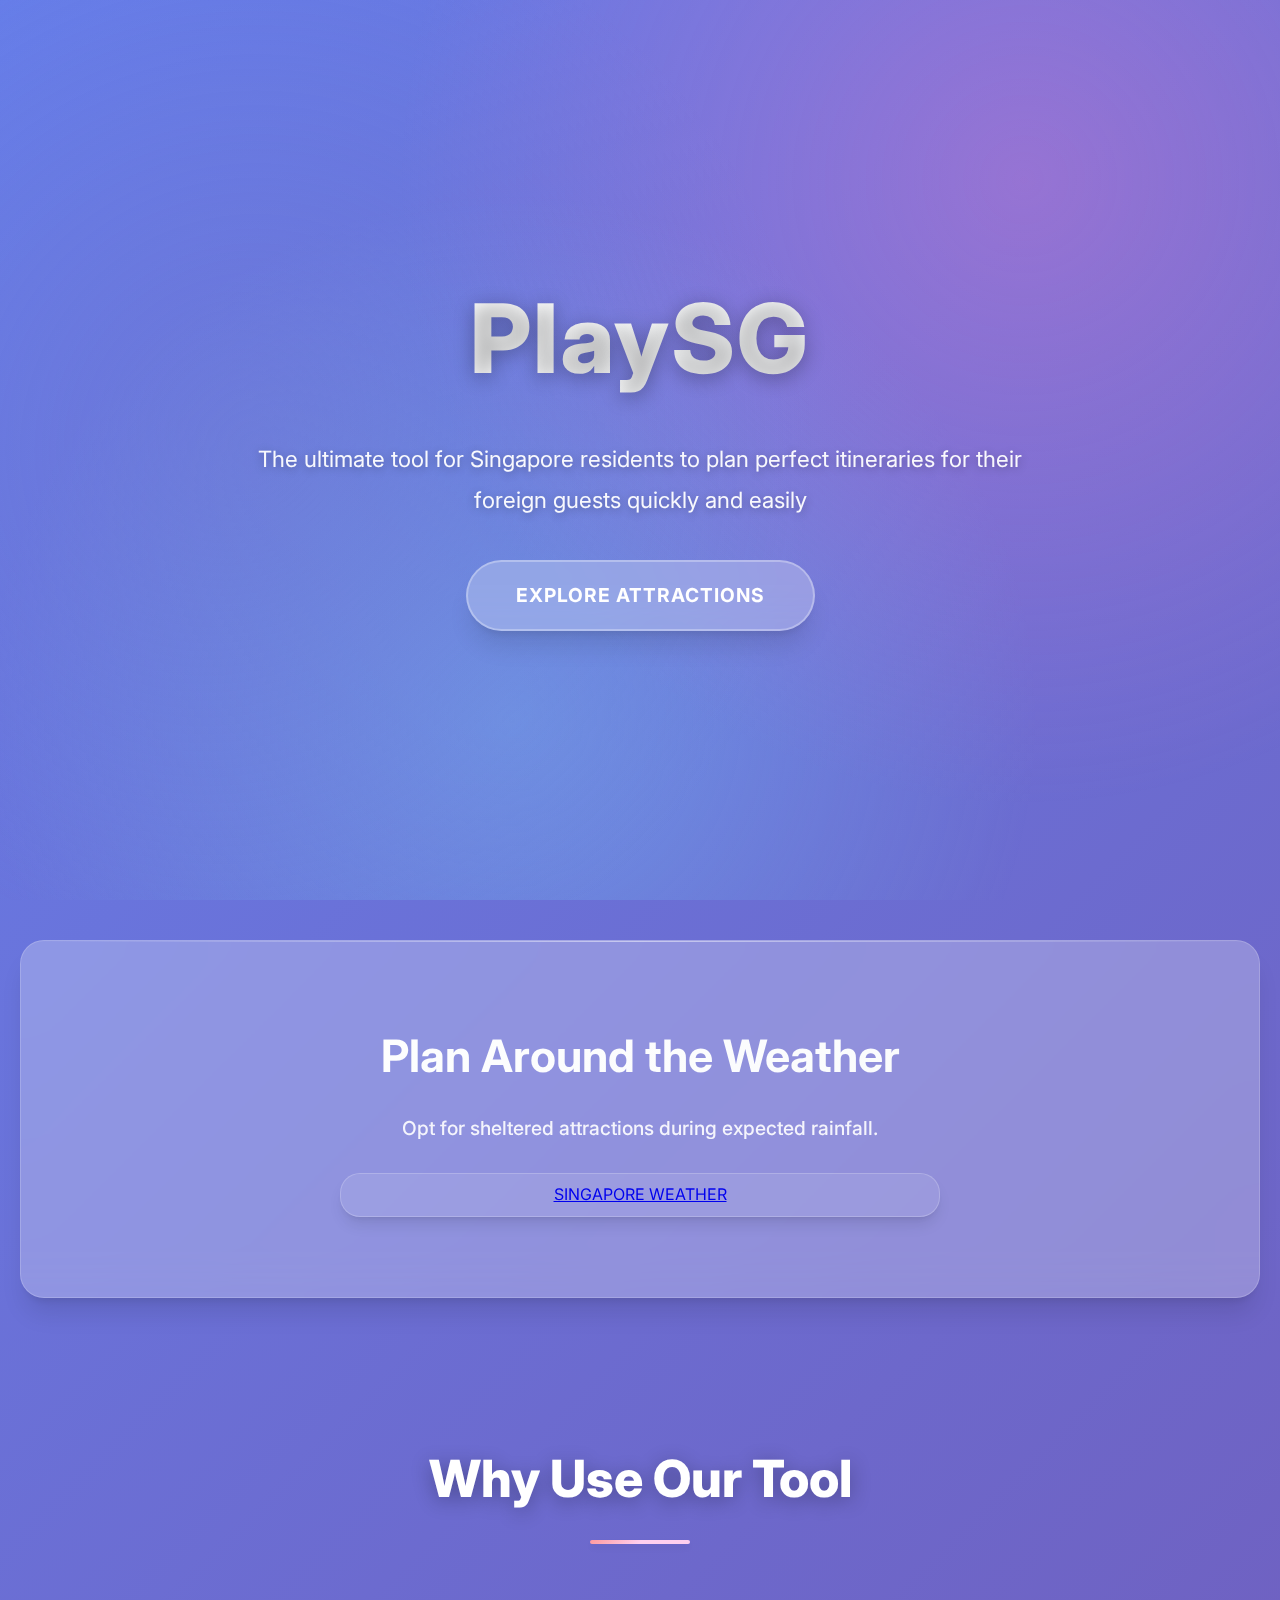
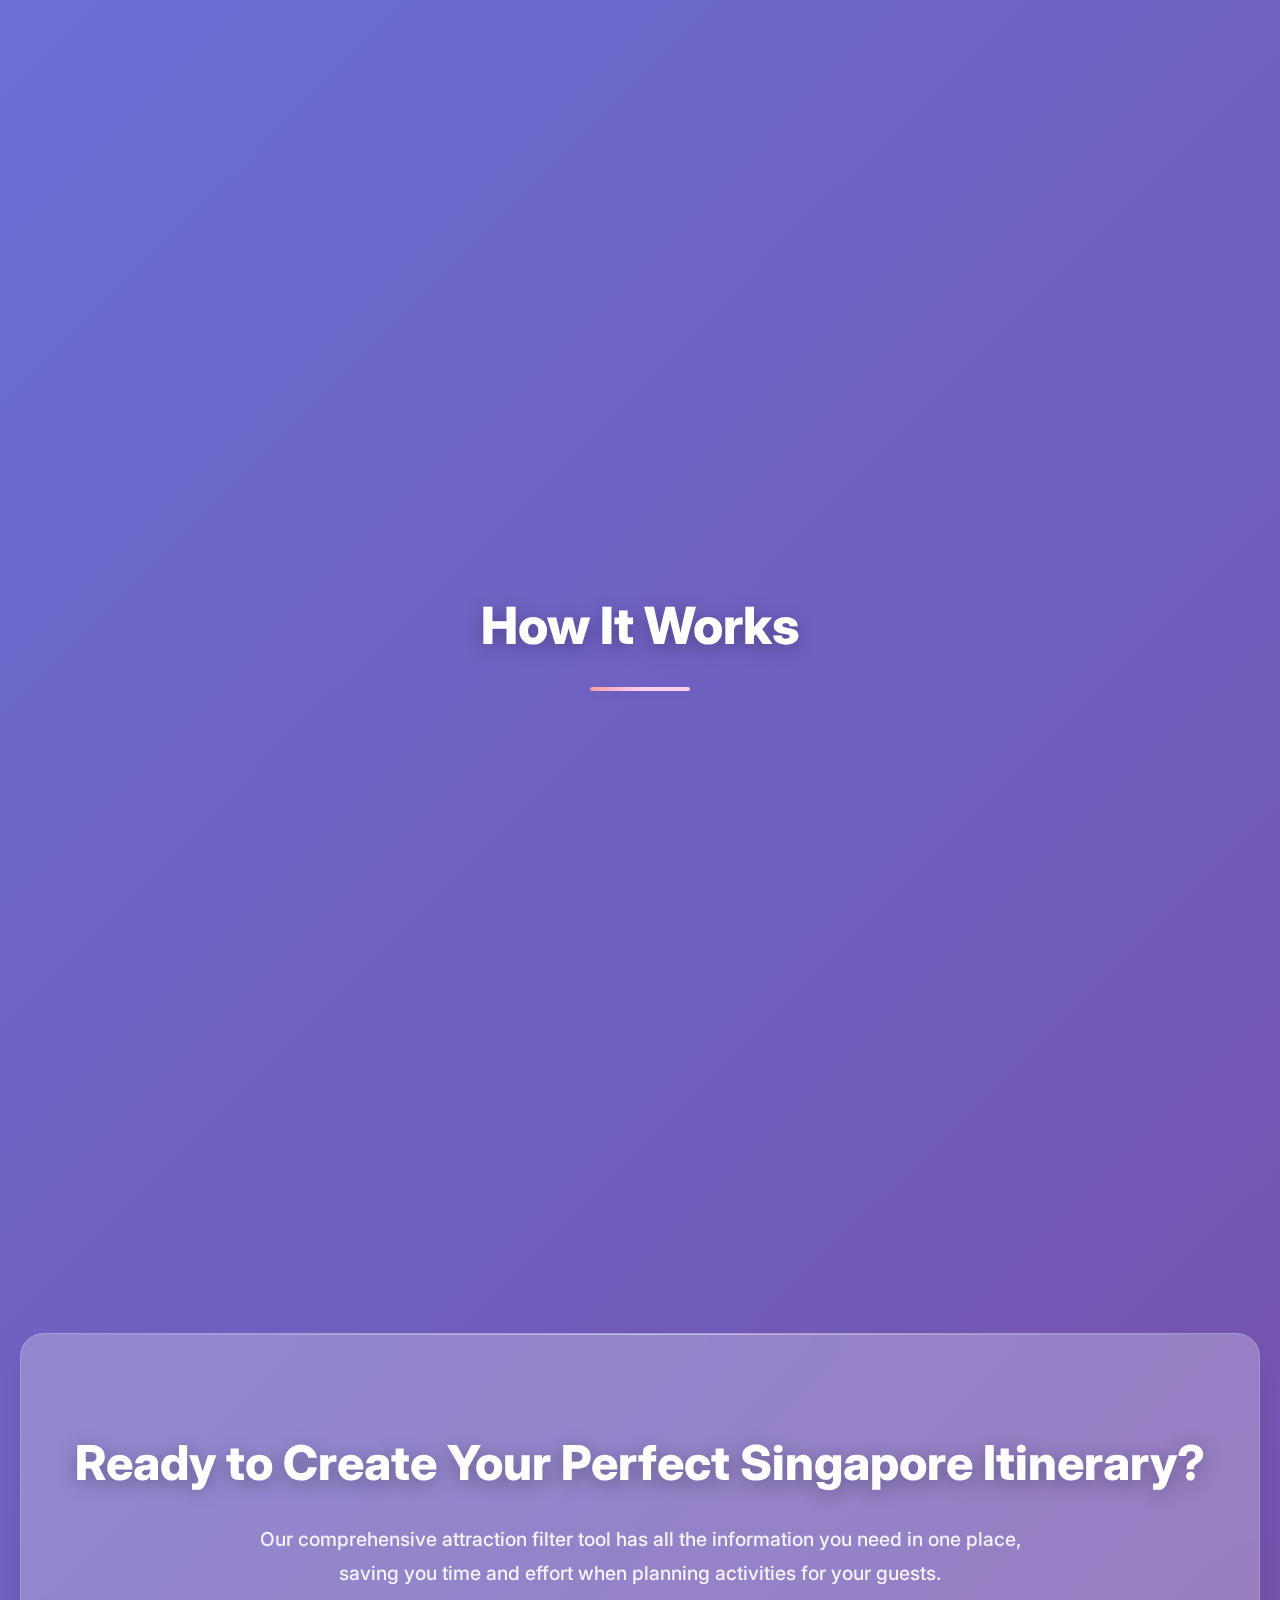
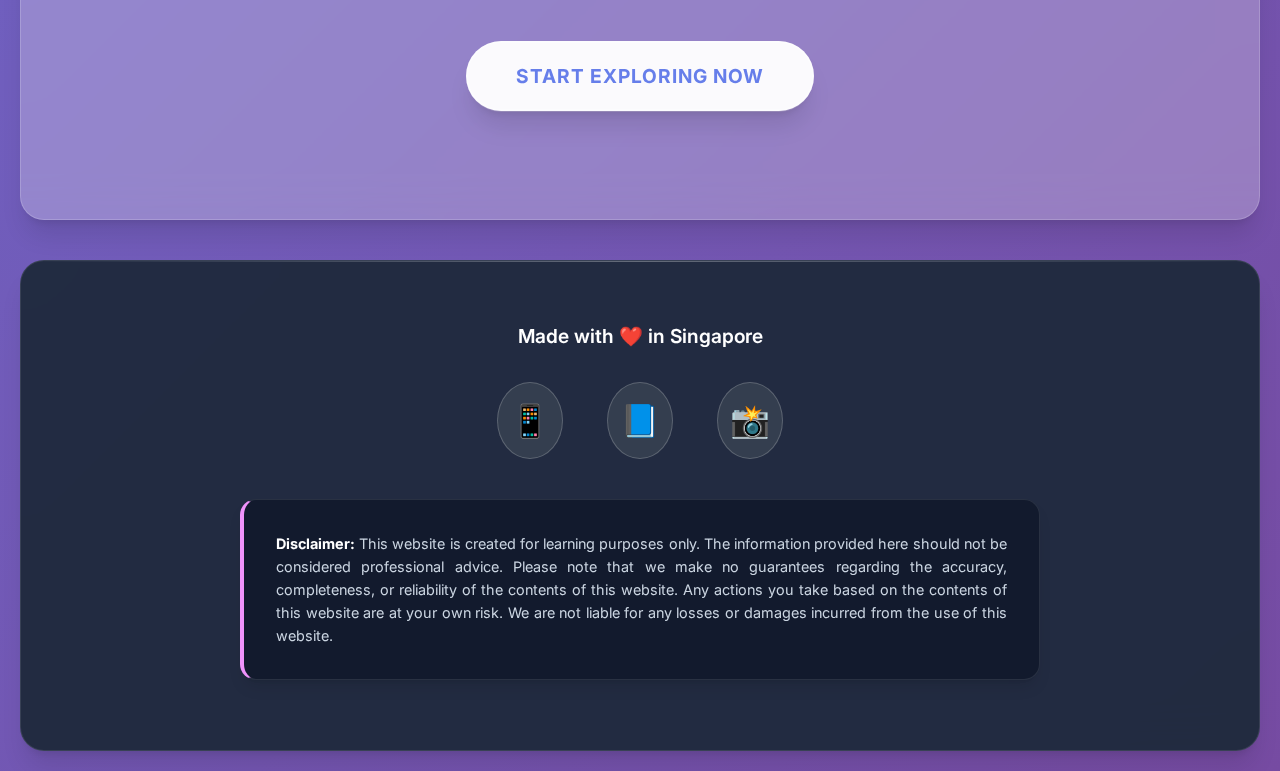
<file: index.html>
<!DOCTYPE html>
<html lang="en">
<head>
    <!-- Google tag (gtag.js) -->
<script async src="https://www.googletagmanager.com/gtag/js?id=G-YRDZ32XRSX"></script>
<script>
  window.dataLayer = window.dataLayer || [];
  function gtag(){dataLayer.push(arguments);}
  gtag('js', new Date());

  gtag('config', 'G-YRDZ32XRSX');
</script>
    <meta charset="UTF-8">
    <meta name="viewport" content="width=device-width, initial-scale=1.0">
    <title>PlaySG - The ultimate tool to plan Singapore itineraries quickly and easily</title>
    <style>
        @import url('https://fonts.googleapis.com/css2?family=Inter:wght@300;400;500;600;700;800&display=swap');

        :root {
            --primary-color: #667eea;
            --primary-dark: #5a67d8;
            --secondary-color: #764ba2;
            --accent-color: #f093fb;
            --success-color: #10b981;
            --warning-color: #f59e0b;
            --danger-color: #ef4444;
            --neutral-100: #f8fafc;
            --neutral-200: #e2e8f0;
            --neutral-300: #cbd5e1;
            --neutral-400: #94a3b8;
            --neutral-500: #64748b;
            --neutral-600: #475569;
            --neutral-700: #334155;
            --neutral-800: #1e293b;
            --neutral-900: #0f172a;
            --glass-bg: rgba(255, 255, 255, 0.25);
            --glass-border: rgba(255, 255, 255, 0.18);
            --shadow-sm: 0 1px 2px 0 rgb(0 0 0 / 0.05);
            --shadow-md: 0 4px 6px -1px rgb(0 0 0 / 0.1), 0 2px 4px -2px rgb(0 0 0 / 0.1);
            --shadow-lg: 0 10px 15px -3px rgb(0 0 0 / 0.1), 0 4px 6px -4px rgb(0 0 0 / 0.1);
            --shadow-xl: 0 20px 25px -5px rgb(0 0 0 / 0.1), 0 8px 10px -6px rgb(0 0 0 / 0.1);
            --gradient-primary: linear-gradient(135deg, var(--primary-color) 0%, var(--secondary-color) 100%);
            --gradient-accent: linear-gradient(135deg, #ff9a9e 0%, #fecfef 50%, #fecfef 100%);
            --gradient-success: linear-gradient(135deg, #d4edda 0%, #c3e6cb 100%);
            --gradient-warning: linear-gradient(135deg, #fff3cd 0%, #ffeaa7 100%);
        }
        
        * {
            margin: 0;
            padding: 0;
            box-sizing: border-box;
        }
        
        body {
            font-family: 'Inter', -apple-system, BlinkMacSystemFont, 'Segoe UI', Roboto, sans-serif;
            line-height: 1.6;
            color: var(--neutral-800);
            background: linear-gradient(135deg, #667eea 0%, #764ba2 100%);
            min-height: 100vh;
            overflow-x: hidden;
        }

        /* Animated background elements */
        body::before {
            content: '';
            position: fixed;
            top: 0;
            left: 0;
            width: 100%;
            height: 100%;
            background: 
                radial-gradient(circle at 20% 50%, rgba(120, 119, 198, 0.3) 0%, transparent 50%),
                radial-gradient(circle at 80% 20%, rgba(255, 119, 198, 0.3) 0%, transparent 50%),
                radial-gradient(circle at 40% 80%, rgba(120, 219, 255, 0.3) 0%, transparent 50%);
            z-index: -1;
            animation: backgroundShift 20s ease-in-out infinite;
        }

        @keyframes backgroundShift {
            0%, 100% { opacity: 1; }
            50% { opacity: 0.8; }
        }
        
        .container {
            max-width: 1400px;
            margin: 0 auto;
            padding: 0 20px;
        }
        
        /* Hero Section */
        .hero {
            min-height: 100vh;
            color: white;
            display: flex;
            flex-direction: column;
            justify-content: center;
            text-align: center;
            padding: 40px 20px;
            position: relative;
            overflow: hidden;
        }
        
        .hero h1 {
            font-size: clamp(3rem, 8vw, 6rem);
            margin-bottom: 24px;
            text-shadow: 0 4px 20px rgba(0, 0, 0, 0.3);
            letter-spacing: 2px;
            font-weight: 800;
            background: linear-gradient(135deg, #ffffff 0%, #f8fafc 100%);
            -webkit-background-clip: text;
            -webkit-text-fill-color: transparent;
            background-clip: text;
            position: relative;
        }
        
        .hero p {
            font-size: clamp(1.1rem, 2.5vw, 1.4rem);
            max-width: 800px;
            margin: 0 auto 40px;
            text-shadow: 0 2px 10px rgba(0, 0, 0, 0.3);
            line-height: 1.8;
            color: rgba(255, 255, 255, 0.95);
            font-weight: 400;
        }
        
        .cta-button {
            display: inline-block;
            background: var(--glass-bg);
            backdrop-filter: blur(20px);
            border: 2px solid rgba(255, 255, 255, 0.3);
            color: white;
            padding: 18px 48px;
            border-radius: 50px;
            font-size: 1.2rem;
            font-weight: 700;
            text-decoration: none;
            transition: all 0.3s cubic-bezier(0.4, 0, 0.2, 1);
            box-shadow: var(--shadow-xl);
            position: relative;
            overflow: hidden;
            text-transform: uppercase;
            letter-spacing: 1px;
        }

        .cta-button::before {
            content: '';
            position: absolute;
            top: 0;
            left: -100%;
            width: 100%;
            height: 100%;
            background: linear-gradient(90deg, transparent, rgba(255, 255, 255, 0.2), transparent);
            transition: left 0.5s;
        }

        .cta-button:hover::before {
            left: 100%;
        }
        
        .cta-button:hover {
            background: rgba(255, 255, 255, 0.35);
            transform: translateY(-4px) scale(1.05);
            box-shadow: 0 25px 50px rgba(0, 0, 0, 0.25);
            border-color: rgba(255, 255, 255, 0.6);
        }
        
        .cta-button:active {
            transform: translateY(-2px) scale(1.02);
        }
        
        /* Weather Widget Section */
        .weather-section {
            padding: 80px 0;
            background: var(--glass-bg);
            backdrop-filter: blur(20px);
            border: 1px solid var(--glass-border);
            color: white;
            text-align: center;
            position: relative;
            margin: 40px 20px;
            border-radius: 24px;
            box-shadow: var(--shadow-xl);
        }

        .weather-section::before {
            content: '';
            position: absolute;
            top: 0;
            left: 0;
            right: 0;
            height: 1px;
            background: linear-gradient(90deg, transparent, rgba(255, 255, 255, 0.5), transparent);
        }
        
        .weather-section h2 {
            margin-bottom: 20px;
            font-size: clamp(2rem, 4vw, 2.8rem);
            font-weight: 700;
            background: linear-gradient(135deg, #ffffff 0%, #f8fafc 100%);
            -webkit-background-clip: text;
            -webkit-text-fill-color: transparent;
            background-clip: text;
        }

        .weather-section p {
            font-size: 1.2rem;
            margin-bottom: 30px;
            color: rgba(255, 255, 255, 0.9);
            font-weight: 500;
        }
        
        .weather-container {
            max-width: 600px;
            margin: 0 auto;
            border-radius: 20px;
            overflow: hidden;
            box-shadow: var(--shadow-lg);
            background: rgba(255, 255, 255, 0.1);
            padding: 8px;
            border: 1px solid rgba(255, 255, 255, 0.2);
        }
        
        /* Features Section */
        .features {
            padding: 100px 20px;
            position: relative;
        }
        
        .section-title {
            text-align: center;
            font-size: clamp(2.2rem, 5vw, 3.2rem);
            margin-bottom: 80px;
            color: white;
            position: relative;
            font-weight: 800;
            text-shadow: 0 4px 20px rgba(0, 0, 0, 0.3);
        }
        
        .section-title:after {
            content: '';
            display: block;
            width: 100px;
            height: 4px;
            background: var(--gradient-accent);
            margin: 20px auto 0;
            border-radius: 2px;
            box-shadow: var(--shadow-md);
        }
        
        .features-grid {
            display: grid;
            grid-template-columns: repeat(auto-fit, minmax(350px, 1fr));
            gap: 30px;
            max-width: 1200px;
            margin: 0 auto;
        }
        
        .feature-card {
            background: rgba(255, 255, 255, 0.95);
            backdrop-filter: blur(20px);
            border: 1px solid rgba(255, 255, 255, 0.2);
            border-radius: 24px;
            overflow: hidden;
            box-shadow: var(--shadow-xl);
            transition: all 0.3s cubic-bezier(0.4, 0, 0.2, 1);
            position: relative;
        }

        .feature-card::before {
            content: '';
            position: absolute;
            top: 0;
            left: 0;
            right: 0;
            height: 4px;
            background: var(--gradient-primary);
        }
        
        .feature-card:hover {
            transform: translateY(-10px) scale(1.02);
            box-shadow: 0 25px 50px rgba(0, 0, 0, 0.2);
            background: rgba(255, 255, 255, 0.98);
        }
        
        .feature-icon {
            background: var(--gradient-primary);
            color: white;
            height: 120px;
            display: flex;
            justify-content: center;
            align-items: center;
            font-size: 3.5rem;
            position: relative;
        }

        .feature-icon::after {
            content: '';
            position: absolute;
            bottom: 0;
            left: 0;
            right: 0;
            height: 1px;
            background: linear-gradient(90deg, transparent, rgba(255, 255, 255, 0.3), transparent);
        }
        
        .feature-content {
            padding: 36px 32px;
        }
        
        .feature-content h3 {
            margin-bottom: 20px;
            color: var(--neutral-800);
            font-size: 1.6rem;
            font-weight: 700;
            line-height: 1.3;
        }
        
        .feature-content p {
            color: var(--neutral-600);
            line-height: 1.7;
            font-size: 1.05rem;
            font-weight: 500;
        }
        
        /* How It Works Section */
        .how-it-works {
            padding: 100px 20px;
            position: relative;
        }
        
        .steps {
            display: grid;
            grid-template-columns: repeat(auto-fit, minmax(320px, 1fr));
            gap: 40px;
            max-width: 1200px;
            margin: 0 auto;
        }
        
        .step {
            text-align: center;
            padding: 40px 30px;
            background: rgba(255, 255, 255, 0.95);
            backdrop-filter: blur(20px);
            border: 1px solid rgba(255, 255, 255, 0.2);
            border-radius: 24px;
            box-shadow: var(--shadow-xl);
            transition: all 0.3s cubic-bezier(0.4, 0, 0.2, 1);
            position: relative;
            overflow: hidden;
        }

        .step::before {
            content: '';
            position: absolute;
            top: 0;
            left: 0;
            right: 0;
            height: 4px;
            background: var(--gradient-accent);
        }
        
        .step:hover {
            transform: translateY(-8px) scale(1.02);
            box-shadow: 0 25px 50px rgba(0, 0, 0, 0.2);
            background: rgba(255, 255, 255, 0.98);
        }
        
        .step-number {
            width: 80px;
            height: 80px;
            background: var(--gradient-primary);
            color: white;
            font-size: 2rem;
            font-weight: 800;
            border-radius: 50%;
            margin: 0 auto 30px;
            display: flex;
            justify-content: center;
            align-items: center;
            box-shadow: var(--shadow-lg);
            position: relative;
        }

        .step-number::after {
            content: '';
            position: absolute;
            inset: -4px;
            border-radius: 50%;
            padding: 2px;
            background: var(--gradient-accent);
            mask: linear-gradient(#fff 0 0) content-box, linear-gradient(#fff 0 0);
            mask-composite: exclude;
        }
        
        .step h3 {
            margin-bottom: 20px;
            color: var(--neutral-800);
            font-size: 1.5rem;
            font-weight: 700;
        }
        
        .step p {
            color: var(--neutral-600);
            line-height: 1.7;
            font-size: 1.05rem;
            font-weight: 500;
        }
        
        /* CTA Section */
        .cta-section {
            padding: 100px 20px;
            text-align: center;
            position: relative;
            margin: 40px 20px;
            background: var(--glass-bg);
            backdrop-filter: blur(20px);
            border: 1px solid var(--glass-border);
            border-radius: 24px;
            box-shadow: var(--shadow-xl);
        }

        .cta-section::before {
            content: '';
            position: absolute;
            top: 0;
            left: 0;
            right: 0;
            height: 1px;
            background: linear-gradient(90deg, transparent, rgba(255, 255, 255, 0.5), transparent);
        }
        
        .cta-content {
            position: relative;
            z-index: 2;
        }
        
        .cta-section h2 {
            font-size: clamp(2.2rem, 5vw, 3rem);
            margin-bottom: 30px;
            font-weight: 800;
            color: white;
            text-shadow: 0 4px 20px rgba(0, 0, 0, 0.3);
            line-height: 1.2;
        }
        
        .cta-section p {
            max-width: 800px;
            margin: 0 auto 50px;
            font-size: 1.2rem;
            line-height: 1.8;
            color: rgba(255, 255, 255, 0.9);
            font-weight: 500;
        }
        
        .cta-button-white {
            display: inline-block;
            background: rgba(255, 255, 255, 0.95);
            backdrop-filter: blur(20px);
            color: var(--primary-color);
            padding: 18px 48px;
            border-radius: 50px;
            font-size: 1.2rem;
            font-weight: 700;
            text-decoration: none;
            transition: all 0.3s cubic-bezier(0.4, 0, 0.2, 1);
            box-shadow: var(--shadow-xl);
            border: 2px solid rgba(255, 255, 255, 0.3);
            position: relative;
            overflow: hidden;
            text-transform: uppercase;
            letter-spacing: 1px;
        }

        .cta-button-white::before {
            content: '';
            position: absolute;
            top: 0;
            left: -100%;
            width: 100%;
            height: 100%;
            background: linear-gradient(90deg, transparent, rgba(102, 126, 234, 0.1), transparent);
            transition: left 0.5s;
        }

        .cta-button-white:hover::before {
            left: 100%;
        }
        
        .cta-button-white:hover {
            background: white;
            transform: translateY(-4px) scale(1.05);
            box-shadow: 0 25px 50px rgba(0, 0, 0, 0.25);
            color: var(--primary-dark);
        }
        
        /* Footer */
        footer {
            background: rgba(30, 41, 59, 0.95);
            backdrop-filter: blur(20px);
            border: 1px solid rgba(255, 255, 255, 0.1);
            color: white;
            padding: 60px 20px 40px;
            text-align: center;
            margin: 40px 20px 20px;
            border-radius: 24px;
            box-shadow: var(--shadow-xl);
            position: relative;
        }

        footer::before {
            content: '';
            position: absolute;
            top: 0;
            left: 0;
            right: 0;
            height: 1px;
            background: linear-gradient(90deg, transparent, rgba(255, 255, 255, 0.3), transparent);
        }
        
        footer p {
            margin-bottom: 30px;
            font-size: 1.2rem;
            font-weight: 600;
        }
        
        .social-links {
            margin-bottom: 40px;
        }
        
        .social-links a {
            color: white;
            margin: 0 20px;
            font-size: 2rem;
            text-decoration: none;
            transition: all 0.3s cubic-bezier(0.4, 0, 0.2, 1);
            display: inline-block;
            padding: 12px;
            border-radius: 50%;
            background: rgba(255, 255, 255, 0.1);
            backdrop-filter: blur(10px);
            border: 1px solid rgba(255, 255, 255, 0.2);
        }
        
        .social-links a:hover {
            transform: translateY(-5px) scale(1.1);
            background: rgba(255, 255, 255, 0.2);
            box-shadow: var(--shadow-lg);
        }
        
        .disclaimer {
            background: rgba(15, 23, 42, 0.8);
            backdrop-filter: blur(10px);
            border: 1px solid rgba(255, 255, 255, 0.1);
            color: #cbd5e1;
            font-size: 0.9rem;
            line-height: 1.6;
            text-align: justify;
            margin: 40px auto 0;
            padding: 32px;
            border-radius: 16px;
            max-width: 800px;
            border-left: 4px solid var(--accent-color);
            box-shadow: var(--shadow-lg);
        }
        
        .disclaimer strong {
            color: white;
            font-weight: 700;
        }
        
        .copyright {
            font-size: 0.9rem;
            color: #94a3b8;
            margin-top: 30px;
            font-weight: 500;
        }
        
        /* Media Queries */
        @media (max-width: 768px) {
            .container {
                padding: 0 16px;
            }

            .hero {
                padding: 20px 16px;
                min-height: 90vh;
            }
            
            .hero h1 {
                font-size: 3rem;
                margin-bottom: 20px;
            }

            .hero p {
                font-size: 1.1rem;
                margin-bottom: 30px;
            }

            .cta-button {
                padding: 16px 36px;
                font-size: 1.1rem;
            }
            
            .section-title {
                font-size: 2.2rem;
                margin-bottom: 60px;
            }
            
            .features-grid {
                grid-template-columns: 1fr;
                gap: 24px;
            }

            .features {
                padding: 80px 16px;
            }

            .how-it-works {
                padding: 80px 16px;
            }
            
            .steps {
                grid-template-columns: 1fr;
                gap: 24px;
            }
            
            .step {
                padding: 32px 24px;
            }

            .weather-section {
                margin: 20px 16px;
                padding: 60px 20px;
            }

            .cta-section {
                margin: 20px 16px;
                padding: 80px 20px;
            }
            
            .cta-section h2 {
                font-size: 2.2rem;
            }

            footer {
                margin: 20px 16px 16px;
                padding: 40px 20px 30px;
            }
            
            .disclaimer {
                text-align: left;
                font-size: 0.85rem;
                padding: 24px;
            }
        }

        @media (max-width: 480px) {
            .hero h1 {
                font-size: 2.5rem;
            }

            .cta-button {
                padding: 14px 28px;
                font-size: 1rem;
            }

            .cta-button-white {
                padding: 14px 28px;
                font-size: 1rem;
            }

            .feature-content {
                padding: 28px 24px;
            }

            .step {
                padding: 28px 20px;
            }
        }
        
        /* Animation Keyframes */
        @keyframes fadeInUp {
            from {
                opacity: 0;
                transform: translateY(30px);
            }
            to {
                opacity: 1;
                transform: translateY(0);
            }
        }

        @keyframes pulse {
            0% {
                box-shadow: 0 0 0 0 rgba(255, 255, 255, 0.3);
            }
            70% {
                box-shadow: 0 0 0 15px rgba(255, 255, 255, 0);
            }
            100% {
                box-shadow: 0 0 0 0 rgba(255, 255, 255, 0);
            }
        }
        
        .pulse {
            animation: pulse 3s infinite;
        }

        .fade-in-up {
            animation: fadeInUp 0.8s ease-out;
        }
        
        /* Scroll animations */
        .fade-in {
            opacity: 0;
            transition: opacity 1s ease-in-out;
        }
        
        .slide-in {
            transform: translateY(50px);
            opacity: 0;
            transition: transform 0.8s ease, opacity 0.8s ease;
        }
    </style>
</head>
<body>
    <!-- Hero Section -->
    <section class="hero">
        <div class="container">
            <h1>PlaySG</h1>
            <p>The ultimate tool for Singapore residents to plan perfect itineraries for their foreign guests quickly and easily</p>
            <a href="attractions.html" class="cta-button pulse">Explore Attractions</a>
        </div>
    </section>
    
    <!-- Weather Widget Section -->
    <section class="weather-section">
        <div class="container">
            <h2>Plan Around the Weather</h2>
            <p>Opt for sheltered attractions during expected rainfall.</p>
            <div class="weather-container">
                <a class="weatherwidget-io" href="https://forecast7.com/en/1d35103d82/singapore/" data-label_1="SINGAPORE" data-label_2="WEATHER" data-theme="original" >SINGAPORE WEATHER</a>
                <script>
                !function(d,s,id){var js,fjs=d.getElementsByTagName(s)[0];if(!d.getElementById(id)){js=d.createElement(s);js.id=id;js.src='https://weatherwidget.io/js/widget.min.js';fjs.parentNode.insertBefore(js,fjs);}}(document,'script','weatherwidget-io-js');
                </script>
            </div>
        </div>
    </section>
    
    <!-- Features Section -->
    <section class="features">
        <div class="container">
            <h2 class="section-title">Why Use Our Tool</h2>
            <div class="features-grid">
                <div class="feature-card slide-in">
                    <div class="feature-icon">
                        <span>🔍</span>
                    </div>
                    <div class="feature-content">
                        <h3>Smart Filtering</h3>
                        <p>Filter attractions by shelter, cost, walking requirements, region, and type of experience to find the perfect spots for your guests.</p>
                    </div>
                </div>
                
                <div class="feature-card slide-in">
                    <div class="feature-icon">
                        <span>👪</span>
                    </div>
                    <div class="feature-content">
                        <h3>Family Friendly</h3>
                        <p>Find attractions with facilities like diaper changing rooms and wheelchair accessibility for all types of visitors.</p>
                    </div>
                </div>
                
                <div class="feature-card slide-in">
                    <div class="feature-icon">
                        <span>🕒</span>
                    </div>
                    <div class="feature-content">
                        <h3>Time Optimization</h3>
                        <p>Quickly find attractions suitable for day or night visits to maximize your itinerary planning.</p>
                    </div>
                </div>
            </div>
        </div>
    </section>
    
    <!-- How It Works Section -->
    <section class="how-it-works">
        <div class="container">
            <h2 class="section-title">How It Works</h2>
            <div class="steps">
                <div class="step fade-in">
                    <div class="step-number">1</div>
                    <h3>Select Filters</h3>
                    <p>Choose from a variety of filters like region, cost, and experience type to narrow down your options.</p>
                </div>
                
                <div class="step fade-in">
                    <div class="step-number">2</div>
                    <h3>Browse Results</h3>
                    <p>View the filtered attractions with all their important details in an easy-to-read format.</p>
                </div>
                
                <div class="step fade-in">
                    <div class="step-number">3</div>
                    <h3>Plan Your Itinerary</h3>
                    <p>Use the results to create the perfect itineraries for your foreign guests visiting Singapore. Click on the name of each attraction to visit the attraction's webpage for ticketing and other information</p>
                </div>
            </div>
        </div>
    </section>
    
    <!-- CTA Section -->
    <section class="cta-section">
        <div class="container">
            <div class="cta-content">
                <h2>Ready to Create Your Perfect Singapore Itinerary?</h2>
                <p>Our comprehensive attraction filter tool has all the information you need in one place, saving you time and effort when planning activities for your guests.</p>
                <a href="attractions.html" class="cta-button-white">Start Exploring Now</a>
            </div>
        </div>
    </section>
    
    <!-- Footer -->
    <footer>
        <div class="container">
            <p>Made with ❤️ in Singapore</p>
            <div class="social-links">
                <a href="#">📱</a>
                <a href="#">📘</a>
                <a href="#">📸</a>
            </div>
            
            <div class="disclaimer">
                <strong>Disclaimer:</strong> This website is created for learning purposes only. The information provided here should not be considered professional advice. Please note that we make no guarantees regarding the accuracy, completeness, or reliability of the contents of this website. Any actions you take based on the contents of this website are at your own risk. We are not liable for any losses or damages incurred from the use of this website.
            </div>
            
            <div class="copyright">
            </div>
        </div>
    </footer>
    
    <script>
        // Animate elements when they come into view
        document.addEventListener('DOMContentLoaded', function() {
            // Fade in elements
            const fadeElements = document.querySelectorAll('.fade-in');
            
            // Slide in elements
            const slideElements = document.querySelectorAll('.slide-in');
            
            // Check if element is in viewport
            function isInViewport(element) {
                const rect = element.getBoundingClientRect();
                return (
                    rect.top <= (window.innerHeight || document.documentElement.clientHeight) * 0.9 &&
                    rect.bottom >= 0
                );
            }
            
            // Function to handle scroll animation
            function checkScroll() {
                fadeElements.forEach(element => {
                    if (isInViewport(element)) {
                        element.style.opacity = 1;
                    }
                });
                
                slideElements.forEach(element => {
                    if (isInViewport(element)) {
                        element.style.transform = 'translateY(0)';
                        element.style.opacity = 1;
                    }
                });
            }
            
            // Initial check
            checkScroll();
            
            // Listen for scroll events
            window.addEventListener('scroll', checkScroll);

            // Add some extra interactivity
            const cards = document.querySelectorAll('.feature-card, .step');
            cards.forEach(card => {
                card.addEventListener('mouseenter', function() {
                    this.style.transform = 'translateY(-10px) scale(1.02)';
                });
                
                card.addEventListener('mouseleave', function() {
                    this.style.transform = 'translateY(0) scale(1)';
                });
            });

            // Add parallax effect to background
            window.addEventListener('scroll', () => {
                const scrolled = window.pageYOffset;
                const parallax = document.body;
                const speed = scrolled * 0.5;
                parallax.style.transform = `translateY(${speed}px)`;
            });
        });
    </script>
</body>
</html>
</file>
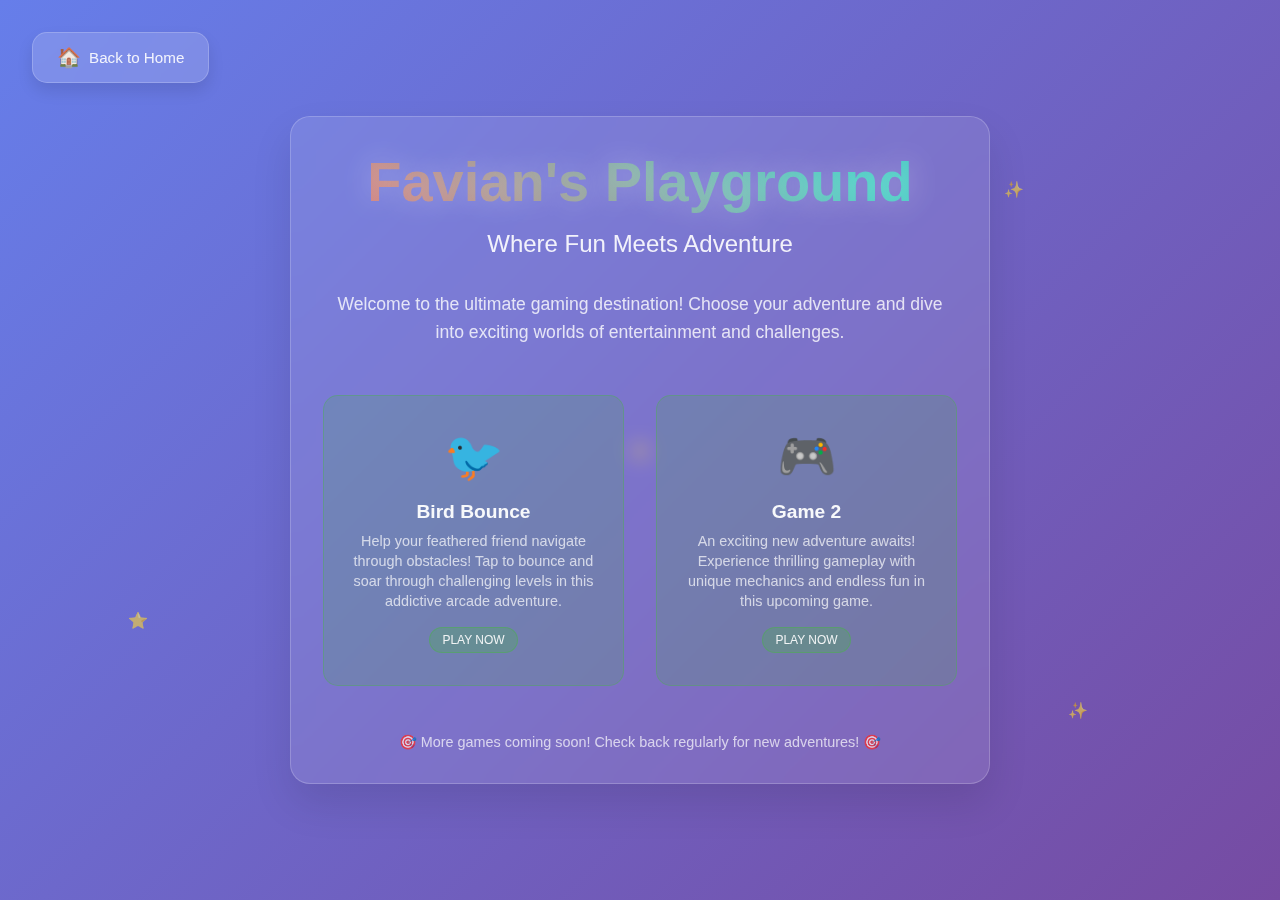
<file: games/index.html>
<!DOCTYPE html>
<html lang="en">
<head>
    <meta charset="UTF-8">
    <meta name="viewport" content="width=device-width, initial-scale=1.0">
    <title>Favian's Playground</title>
    <style>
        * {
            margin: 0;
            padding: 0;
            box-sizing: border-box;
        }

        body {
            font-family: 'Arial', sans-serif;
            background: linear-gradient(135deg, #667eea 0%, #764ba2 100%);
            min-height: 100vh;
            display: flex;
            align-items: center;
            justify-content: center;
            overflow-x: hidden;
            position: relative;
        }

        .back-home-btn {
            position: fixed;
            top: 2rem;
            left: 2rem;
            z-index: 1000;
            background: rgba(255, 255, 255, 0.15);
            backdrop-filter: blur(10px);
            border: 1px solid rgba(255, 255, 255, 0.2);
            border-radius: 15px;
            padding: 0.8rem 1.5rem;
            color: rgba(255, 255, 255, 0.9);
            text-decoration: none;
            font-weight: 500;
            font-size: 0.95rem;
            transition: all 0.3s ease;
            display: flex;
            align-items: center;
            gap: 0.5rem;
            box-shadow: 0 8px 16px rgba(0, 0, 0, 0.1);
        }

        .back-home-btn:hover {
            background: rgba(255, 255, 255, 0.25);
            transform: translateY(-2px);
            box-shadow: 0 12px 24px rgba(0, 0, 0, 0.15);
            color: white;
        }

        .back-home-btn:active {
            transform: translateY(0);
        }

        .home-icon {
            font-size: 1.2rem;
            animation: pulse 2s infinite;
        }

        .container {
            text-align: center;
            padding: 2rem;
            background: rgba(255, 255, 255, 0.1);
            backdrop-filter: blur(10px);
            border-radius: 20px;
            border: 1px solid rgba(255, 255, 255, 0.2);
            box-shadow: 0 20px 40px rgba(0, 0, 0, 0.1);
            max-width: 700px;
            width: 90%;
            position: relative;
        }

        .title {
            font-size: 3.5rem;
            font-weight: bold;
            background: linear-gradient(45deg, #ff6b6b, #4ecdc4, #45b7d1, #96ceb4);
            background-size: 300% 300%;
            -webkit-background-clip: text;
            -webkit-text-fill-color: transparent;
            background-clip: text;
            animation: gradientShift 3s ease-in-out infinite;
            margin-bottom: 1rem;
            text-shadow: 0 0 30px rgba(255, 255, 255, 0.3);
        }

        .subtitle {
            font-size: 1.5rem;
            color: rgba(255, 255, 255, 0.9);
            margin-bottom: 2rem;
            font-weight: 300;
        }

        .description {
            font-size: 1.1rem;
            color: rgba(255, 255, 255, 0.8);
            line-height: 1.6;
            margin-bottom: 3rem;
        }

        .games-grid {
            display: grid;
            grid-template-columns: repeat(auto-fit, minmax(300px, 1fr));
            gap: 2rem;
            margin: 2rem 0;
            justify-items: center;
        }

        .game-card {
            background: rgba(255, 255, 255, 0.15);
            border-radius: 15px;
            padding: 2rem 1.5rem;
            border: 1px solid rgba(255, 255, 255, 0.2);
            transition: all 0.3s ease;
            animation: float 6s ease-in-out infinite;
            text-decoration: none;
            color: inherit;
            cursor: pointer;
            width: 100%;
            max-width: 350px;
        }

        .game-card.available {
            background: rgba(76, 175, 80, 0.2);
            border-color: rgba(76, 175, 80, 0.4);
        }

        .game-card.available:hover {
            transform: translateY(-10px) scale(1.05);
            background: rgba(76, 175, 80, 0.3);
            box-shadow: 0 20px 40px rgba(0, 0, 0, 0.3);
        }

        .game-card.coming-soon {
            opacity: 0.7;
        }

        .game-card.coming-soon:hover {
            transform: translateY(-5px) scale(1.02);
            background: rgba(255, 255, 255, 0.25);
            box-shadow: 0 15px 30px rgba(0, 0, 0, 0.2);
        }

        .game-icon {
            font-size: 3rem;
            margin-bottom: 1rem;
            display: block;
        }

        .game-name {
            font-size: 1.2rem;
            color: rgba(255, 255, 255, 0.95);
            font-weight: 600;
            margin-bottom: 0.5rem;
        }

        .game-description {
            font-size: 0.9rem;
            color: rgba(255, 255, 255, 0.7);
            line-height: 1.4;
            margin-bottom: 1rem;
        }

        .game-status {
            display: inline-block;
            padding: 0.3rem 0.8rem;
            border-radius: 20px;
            font-size: 0.75rem;
            font-weight: 500;
            text-transform: uppercase;
        }

        .status-available {
            background: rgba(76, 175, 80, 0.3);
            color: rgba(255, 255, 255, 0.9);
            border: 1px solid rgba(76, 175, 80, 0.5);
        }

        .status-coming-soon {
            background: rgba(255, 193, 7, 0.3);
            color: rgba(255, 255, 255, 0.8);
            border: 1px solid rgba(255, 193, 7, 0.5);
        }

        .footer {
            margin-top: 3rem;
            color: rgba(255, 255, 255, 0.7);
            font-size: 0.9rem;
        }

        .sparkle {
            position: absolute;
            color: rgba(255, 255, 255, 0.6);
            animation: sparkle 4s infinite;
        }

        .sparkle:nth-child(1) { top: 10%; left: 15%; animation-delay: 0s; }
        .sparkle:nth-child(2) { top: 20%; right: 20%; animation-delay: 1s; }
        .sparkle:nth-child(3) { bottom: 30%; left: 10%; animation-delay: 2s; }
        .sparkle:nth-child(4) { bottom: 20%; right: 15%; animation-delay: 3s; }

        @keyframes gradientShift {
            0%, 100% { background-position: 0% 50%; }
            50% { background-position: 100% 50%; }
        }

        @keyframes float {
            0%, 100% { transform: translateY(0px); }
            50% { transform: translateY(-15px); }
        }

        @keyframes pulse {
            0%, 100% { opacity: 1; }
            50% { opacity: 0.7; }
        }

        @keyframes sparkle {
            0%, 100% { opacity: 0; transform: scale(0.5); }
            50% { opacity: 1; transform: scale(1); }
        }

        @media (max-width: 768px) {
            .back-home-btn {
                top: 1rem;
                left: 1rem;
                padding: 0.6rem 1.2rem;
                font-size: 0.85rem;
            }
            
            .title { font-size: 2.5rem; }
            .subtitle { font-size: 1.2rem; }
            .games-grid { 
                grid-template-columns: 1fr;
                gap: 1.5rem; 
            }
            .game-card { padding: 1.5rem 1rem; }
        }
    </style>
</head>
<body>
    <a href="../index.html" class="back-home-btn">
        <span class="home-icon">🏠</span>
        <span>Back to Home</span>
    </a>
    
    <div class="sparkle">✨</div>
    <div class="sparkle">⭐</div>
    <div class="sparkle">✨</div>
    <div class="sparkle">⭐</div>
    
    <div class="container">
        <h1 class="title">Favian's Playground</h1>
        <p class="subtitle">Where Fun Meets Adventure</p>
        
        <p class="description">
            Welcome to the ultimate gaming destination! Choose your adventure and dive into exciting worlds of entertainment and challenges.
        </p>
        
        <div class="games-grid">
            <a href="birdbounce.html" class="game-card available">
                <div class="game-icon">🐦</div>
                <div class="game-name">Bird Bounce</div>
                <div class="game-description">Help your feathered friend navigate through obstacles! Tap to bounce and soar through challenging levels in this addictive arcade adventure.</div>
                <span class="game-status status-available">Play Now</span>
            </a>
            
            <a href="game2.html" class="game-card available">
                <div class="game-icon">🎮</div>
                <div class="game-name">Game 2</div>
                <div class="game-description">An exciting new adventure awaits! Experience thrilling gameplay with unique mechanics and endless fun in this upcoming game.</div>
                <span class="game-status status-available">Play Now</span>
            </a>
        </div>
        
        <p class="footer">
            🎯 More games coming soon! Check back regularly for new adventures! 🎯
        </p>
    </div>

    <script>
        // Add some interactive sparkle effects
        document.addEventListener('mousemove', (e) => {
            if (Math.random() > 0.98) {
                createSparkle(e.clientX, e.clientY);
            }
        });

        function createSparkle(x, y) {
            const sparkle = document.createElement('div');
            sparkle.innerHTML = '✨';
            sparkle.style.position = 'fixed';
            sparkle.style.left = x + 'px';
            sparkle.style.top = y + 'px';
            sparkle.style.pointerEvents = 'none';
            sparkle.style.color = 'rgba(255, 255, 255, 0.8)';
            sparkle.style.fontSize = '20px';
            sparkle.style.zIndex = '1000';
            sparkle.style.animation = 'sparkle 1s ease-out forwards';
            
            document.body.appendChild(sparkle);
            
            setTimeout(() => {
                sparkle.remove();
            }, 1000);
        }

        // Add click effects to game cards
        document.querySelectorAll('.game-card').forEach(card => {
            card.addEventListener('click', (e) => {
                if (!card.href) {
                    e.preventDefault();
                    card.style.transform = 'scale(0.95)';
                    setTimeout(() => {
                        card.style.transform = '';
                    }, 150);
                }
            });
        });
    </script>
</body>
</html>
</file>
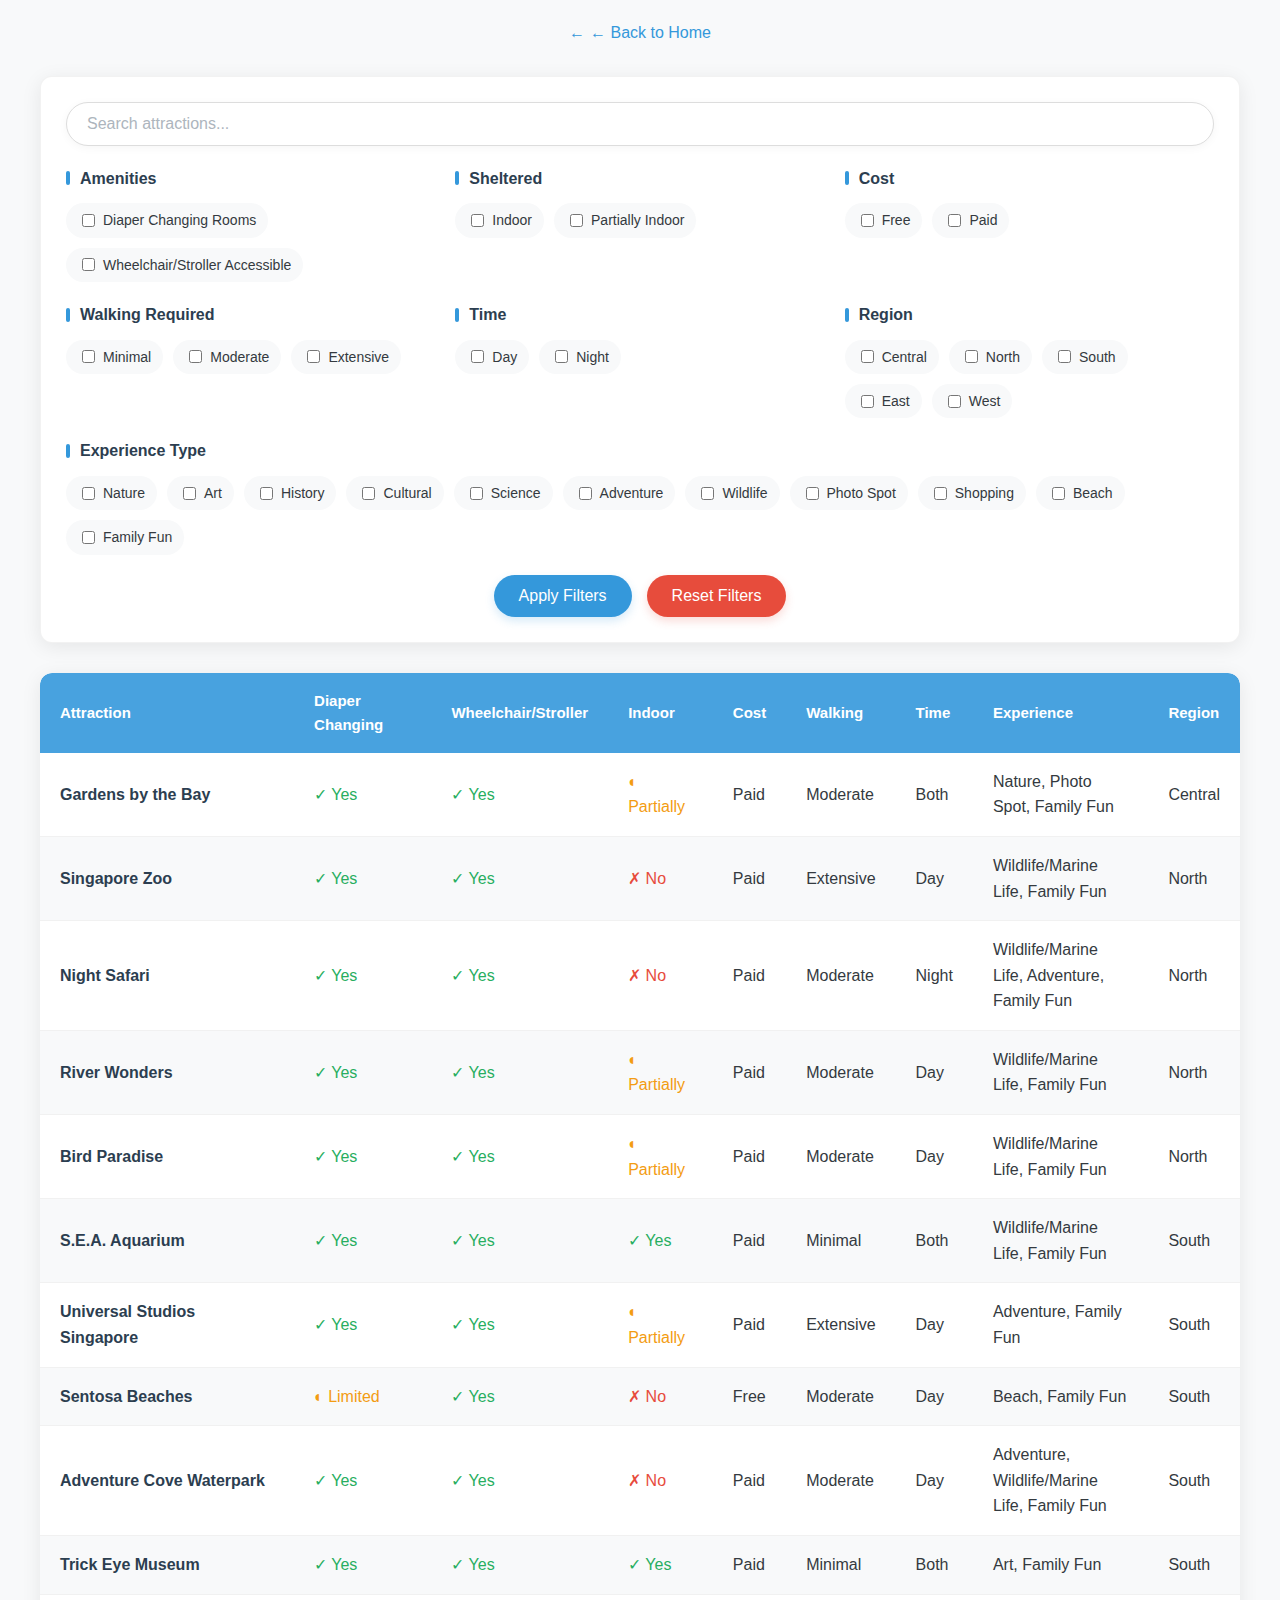
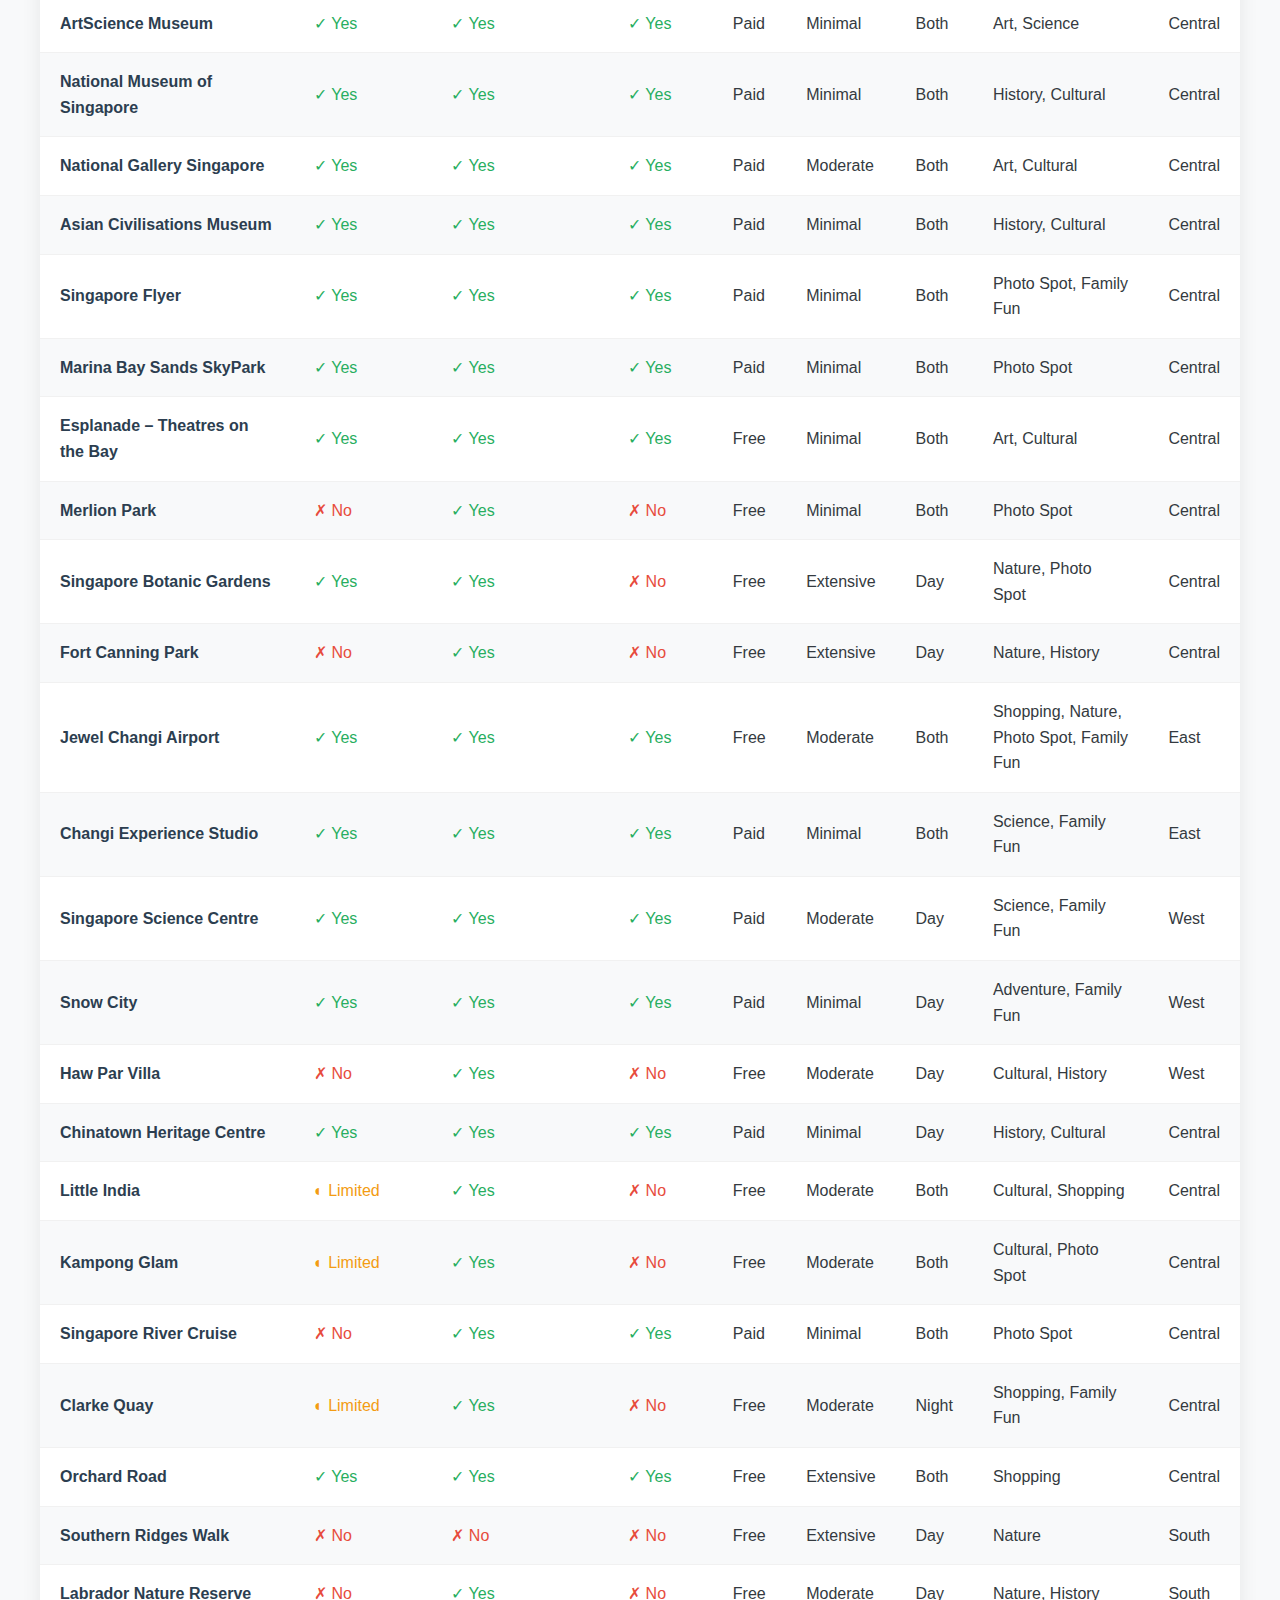
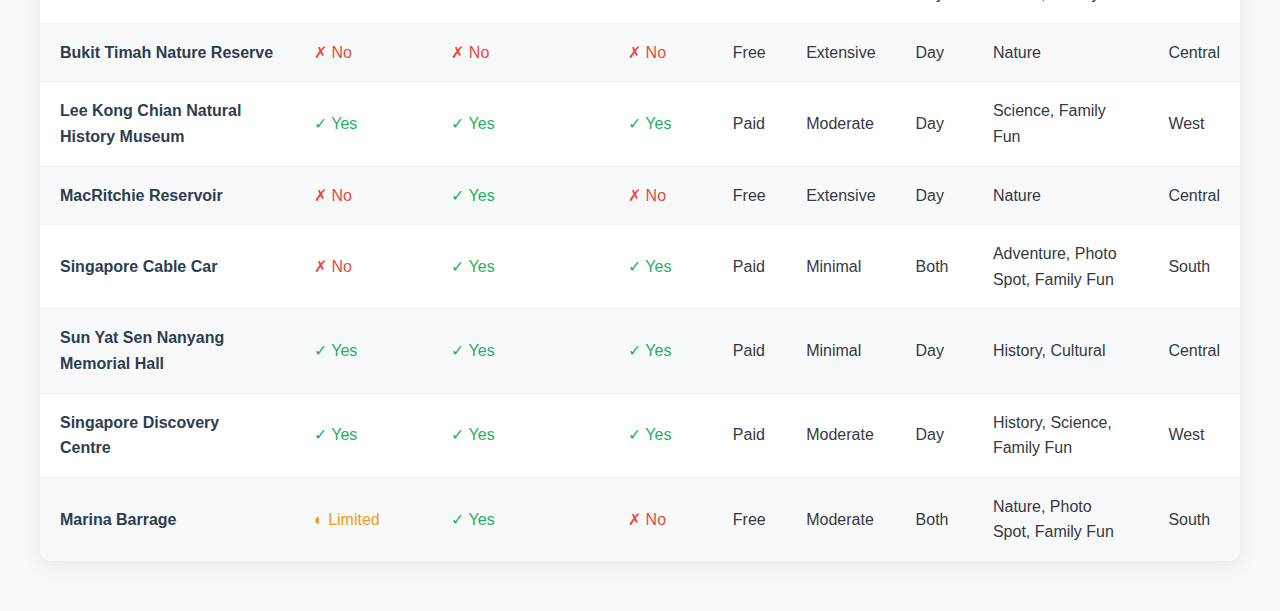
<file: attractions.html>
<!DOCTYPE html>
<html lang="en">
<head>
    <!-- Google tag (gtag.js) -->
<script async src="https://www.googletagmanager.com/gtag/js?id=G-YRDZ32XRSX"></script>
<script>
  window.dataLayer = window.dataLayer || [];
  function gtag(){dataLayer.push(arguments);}
  gtag('js', new Date());

  gtag('config', 'G-YRDZ32XRSX');
</script>
    <meta charset="UTF-8">
    <meta name="viewport" content="width=device-width, initial-scale=1.0">
    <title>Singapore Attractions</title>
    <style>
        * {
    box-sizing: border-box;
    font-family: 'Poppins', 'Segoe UI', Tahoma, Geneva, Verdana, sans-serif;
}

body {
    margin: 0;
    padding: 20px;
    background-color: #f8f9fa;
    color: #343a40;
    line-height: 1.6;
}

.container {
    max-width: 1200px;
    margin: 0 auto;
}

h1 {
    color: #2c3e50;
    text-align: center;
    margin-bottom: 10px;
    font-size: 2.5rem;
    font-weight: 700;
    text-shadow: 1px 1px 2px rgba(0,0,0,0.1);
}

.back-link {
    display: block;
    text-align: center;
    margin-bottom: 30px;
    font-size: 16px;
    color: #3498db;
    text-decoration: none;
    transition: all 0.3s ease;
}

.back-link:hover {
    text-decoration: none;
    color: #2980b9;
    transform: translateX(-5px);
}

.back-link:before {
    content: "←";
    margin-right: 5px;
    transition: all 0.3s ease;
}

.filters {
    background-color: #fff;
    padding: 25px;
    border-radius: 12px;
    box-shadow: 0 4px 20px rgba(0, 0, 0, 0.08);
    margin-bottom: 30px;
    transition: all 0.3s ease;
    border: 1px solid rgba(0,0,0,0.05);
}

.filters:hover {
    box-shadow: 0 6px 25px rgba(0, 0, 0, 0.1);
}

.filter-row {
    display: flex;
    flex-wrap: wrap;
    gap: 20px;
    margin-bottom: 20px;
}

.filter-group {
    flex: 1;
    min-width: 200px;
}

.filter-group h3 {
    margin-top: 0;
    margin-bottom: 12px;
    font-size: 16px;
    color: #2c3e50;
    font-weight: 600;
    position: relative;
    padding-left: 14px;
}

.filter-group h3:before {
    content: "";
    position: absolute;
    left: 0;
    top: 50%;
    transform: translateY(-50%);
    height: 14px;
    width: 4px;
    background-color: #3498db;
    border-radius: 2px;
}

.filter-options {
    display: flex;
    flex-wrap: wrap;
    gap: 10px;
}

.filter-options label {
    display: flex;
    align-items: center;
    cursor: pointer;
    padding: 6px 12px;
    border-radius: 30px;
    background-color: #f8f9fa;
    transition: all 0.2s ease;
    font-size: 14px;
}

.filter-options label:hover {
    background-color: #e9ecef;
}

.filter-options input {
    margin-right: 8px;
    accent-color: #3498db;
}

.filter-options input:checked + span {
    font-weight: 500;
}

.search-box {
    width: 100%;
    padding: 12px 20px;
    border: 1px solid #ddd;
    border-radius: 30px;
    margin-bottom: 20px;
    font-size: 16px;
    transition: all 0.3s ease;
    box-shadow: 0 2px 10px rgba(0, 0, 0, 0.04);
}

.search-box:focus {
    outline: none;
    border-color: #3498db;
    box-shadow: 0 2px 15px rgba(52, 152, 219, 0.15);
}

.search-box::placeholder {
    color: #adb5bd;
}

.action-buttons {
    display: flex;
    justify-content: center;
    gap: 15px;
    margin-top: 20px;
}

button {
    background-color: #3498db;
    color: white;
    border: none;
    padding: 12px 25px;
    border-radius: 30px;
    cursor: pointer;
    font-size: 16px;
    font-weight: 500;
    transition: all 0.3s ease;
    box-shadow: 0 4px 10px rgba(52, 152, 219, 0.2);
}

button:hover {
    background-color: #2980b9;
    transform: translateY(-2px);
    box-shadow: 0 6px 15px rgba(52, 152, 219, 0.3);
}

button:active {
    transform: translateY(0);
    box-shadow: 0 2px 8px rgba(52, 152, 219, 0.2);
}

button.reset {
    background-color: #e74c3c;
    box-shadow: 0 4px 10px rgba(231, 76, 60, 0.2);
}

button.reset:hover {
    background-color: #c0392b;
    box-shadow: 0 6px 15px rgba(231, 76, 60, 0.3);
}

table {
    width: 100%;
    border-collapse: separate;
    border-spacing: 0;
    background-color: #fff;
    box-shadow: 0 4px 20px rgba(0, 0, 0, 0.08);
    border-radius: 12px;
    overflow: hidden;
    margin-bottom: 30px;
}

th, td {
    padding: 16px 20px;
    text-align: left;
}

th {
    background-color: #3498db;
    color: white;
    font-weight: 600;
    position: sticky;
    top: 0;
    font-size: 15px;
}

th:first-child {
    border-top-left-radius: 12px;
}

th:last-child {
    border-top-right-radius: 12px;
}

tr {
    transition: all 0.2s ease;
}

tr:nth-child(even) {
    background-color: #f8f9fa;
}

tr:hover {
    background-color: #e8f4fc;
}

tr:last-child td:first-child {
    border-bottom-left-radius: 12px;
}

tr:last-child td:last-child {
    border-bottom-right-radius: 12px;
}

td {
    border-bottom: 1px solid #f1f1f1;
}

tr:last-child td {
    border-bottom: none;
}

.attraction-name {
    font-weight: 600;
    color: #2c3e50;
}

.attraction-name a {
    color: #2c3e50;
    text-decoration: none;
    transition: all 0.3s ease;
    position: relative;
    display: inline-block;
}

.attraction-name a:hover {
    color: #3498db;
}

.attraction-name a:after {
    content: "";
    position: absolute;
    width: 0;
    height: 2px;
    bottom: -2px;
    left: 0;
    background-color: #3498db;
    transition: all 0.3s ease;
}

.attraction-name a:hover:after {
    width: 100%;
}

.yes {
    color: #27ae60;
    font-weight: 500;
}

.no {
    color: #e74c3c;
    font-weight: 500;
}

.partially, .limited {
    color: #f39c12;
    font-weight: 500;
}

.no-results {
    text-align: center;
    padding: 60px 20px;
    font-size: 18px;
    color: #7f8c8d;
    background-color: #fff;
    border-radius: 12px;
    box-shadow: 0 4px 20px rgba(0, 0, 0, 0.08);
}

/* Add icons to Yes/No/Partially */
.yes:before {
    content: "✓ ";
}

.no:before {
    content: "✗ ";
}

.partially:before, .limited:before {
    content: "◐ ";
}

/* Responsive adjustments */
@media (max-width: 768px) {
    .filter-group {
        min-width: 100%;
    }
    
    th, td {
        padding: 12px 15px;
        font-size: 14px;
    }
    
    .table-container {
        overflow-x: auto;
        border-radius: 12px;
    }
    
    h1 {
        font-size: 2rem;
    }
    
    .filters {
        padding: 20px;
    }
    
    .filter-options label {
        padding: 4px 10px;
        font-size: 13px;
    }
}

/* Add this to head */
@import url('https://fonts.googleapis.com/css2?family=Poppins:wght@300;400;500;600;700&display=swap');

/* Additional styling for modern look */
.filter-options label input:checked + span {
    color: #3498db;
}

.table-container {
    position: relative;
}

/* Experience tags styling */
td:nth-child(8) {
    max-width: 200px;
}

/* Add header badge */
h1:after {
    content: "Singapore Attractions";
    position: absolute;
    top: 60px;
    left: 50%;
    transform: translateX(-50%);
    font-size: 14px;
    background-color: #3498db;
    color: white;
    padding: 3px 15px;
    border-radius: 30px;
    font-weight: 400;
    opacity: 0.8;
}

/* Add opacity to table header */
th {
    background-color: rgba(52, 152, 219, 0.9);
}
    </style>
</head>
<body>
    <div class="container">
        <a href="index.html" class="back-link">← Back to Home</a>
        
        <div class="filters">
            <input type="text" class="search-box" id="searchBox" placeholder="Search attractions...">
            
            <div class="filter-row">
                <div class="filter-group">
                    <h3>Amenities</h3>
                    <div class="filter-options">
                        <label><input type="checkbox" class="filter-checkbox" data-column="diaper" data-value="Yes"> Diaper Changing Rooms</label>
                        <label><input type="checkbox" class="filter-checkbox" data-column="stroller" data-value="Yes"> Wheelchair/Stroller Accessible</label>
                    </div>
                </div>
                
                <div class="filter-group">
                    <h3>Sheltered</h3>
                    <div class="filter-options">
                        <label><input type="checkbox" class="filter-checkbox" data-column="indoor" data-value="Yes"> Indoor</label>
                        <label><input type="checkbox" class="filter-checkbox" data-column="indoor" data-value="Partially"> Partially Indoor</label>
                    </div>
                </div>
                
                <div class="filter-group">
                    <h3>Cost</h3>
                    <div class="filter-options">
                        <label><input type="checkbox" class="filter-checkbox" data-column="cost" data-value="Free"> Free</label>
                        <label><input type="checkbox" class="filter-checkbox" data-column="cost" data-value="Paid"> Paid</label>
                    </div>
                </div>
            </div>
            
            <div class="filter-row">
                <div class="filter-group">
                    <h3>Walking Required</h3>
                    <div class="filter-options">
                        <label><input type="checkbox" class="filter-checkbox" data-column="walking" data-value="Minimal"> Minimal</label>
                        <label><input type="checkbox" class="filter-checkbox" data-column="walking" data-value="Moderate"> Moderate</label>
                        <label><input type="checkbox" class="filter-checkbox" data-column="walking" data-value="Extensive"> Extensive</label>
                    </div>
                </div>
                
                <div class="filter-group">
                    <h3>Time</h3>
                    <div class="filter-options">
                        <label><input type="checkbox" class="filter-checkbox" data-column="time" data-value="Day"> Day</label>
                        <label><input type="checkbox" class="filter-checkbox" data-column="time" data-value="Night"> Night</label>
                    </div>
                </div>
                
                <div class="filter-group">
                    <h3>Region</h3>
                    <div class="filter-options">
                        <label><input type="checkbox" class="filter-checkbox" data-column="region" data-value="Central"> Central</label>
                        <label><input type="checkbox" class="filter-checkbox" data-column="region" data-value="North"> North</label>
                        <label><input type="checkbox" class="filter-checkbox" data-column="region" data-value="South"> South</label>
                        <label><input type="checkbox" class="filter-checkbox" data-column="region" data-value="East"> East</label>
                        <label><input type="checkbox" class="filter-checkbox" data-column="region" data-value="West"> West</label>
                    </div>
                </div>
            </div>
            
            <div class="filter-row">
                <div class="filter-group">
                    <h3>Experience Type</h3>
                    <div class="filter-options">
                        <label><input type="checkbox" class="filter-checkbox" data-column="experience" data-value="Nature"> Nature</label>
                        <label><input type="checkbox" class="filter-checkbox" data-column="experience" data-value="Art"> Art</label>
                        <label><input type="checkbox" class="filter-checkbox" data-column="experience" data-value="History"> History</label>
                        <label><input type="checkbox" class="filter-checkbox" data-column="experience" data-value="Cultural"> Cultural</label>
                        <label><input type="checkbox" class="filter-checkbox" data-column="experience" data-value="Science"> Science</label>
                        <label><input type="checkbox" class="filter-checkbox" data-column="experience" data-value="Adventure"> Adventure</label>
                        <label><input type="checkbox" class="filter-checkbox" data-column="experience" data-value="Wildlife/Marine Life"> Wildlife</label>
                        <label><input type="checkbox" class="filter-checkbox" data-column="experience" data-value="Photo Spot"> Photo Spot</label>
                        <label><input type="checkbox" class="filter-checkbox" data-column="experience" data-value="Shopping"> Shopping</label>
                        <label><input type="checkbox" class="filter-checkbox" data-column="experience" data-value="Beach"> Beach</label>
                        <label><input type="checkbox" class="filter-checkbox" data-column="experience" data-value="Family Fun"> Family Fun</label>
                    </div>
                </div>
            </div>
            
            <div class="action-buttons">
                <button id="applyFilters">Apply Filters</button>
                <button id="resetFilters" class="reset">Reset Filters</button>
            </div>
        </div>
        
        <div class="table-container">
            <table id="attractionsTable">
                <thead>
                    <tr>
                        <th>Attraction</th>
                        <th>Diaper Changing</th>
                        <th>Wheelchair/Stroller</th>
                        <th>Indoor</th>
                        <th>Cost</th>
                        <th>Walking</th>
                        <th>Time</th>
                        <th>Experience</th>
                        <th>Region</th>
                    </tr>
                </thead>
                <tbody>
                    <!-- Table content will be generated by JavaScript -->
                </tbody>
            </table>
            <div id="noResults" class="no-results" style="display: none;">
                No attractions match your filters. Please try different criteria.
            </div>
        </div>
    </div>

    <script>
        // Attraction data
        const attractions = [
            {
                name: "Gardens by the Bay",
                website: "https://www.gardensbythebay.com.sg/",
                diaper: "Yes",
                stroller: "Yes",
                indoor: "Partially",
                cost: "Paid",
                walking: "Moderate",
                time: "Both",
                experience: "Nature, Photo Spot, Family Fun",
                region: "Central"
            },
            {
                name: "Singapore Zoo",
                website: "https://www.mandai.com/en/singapore-zoo.html",
                diaper: "Yes",
                stroller: "Yes",
                indoor: "No",
                cost: "Paid",
                walking: "Extensive",
                time: "Day",
                experience: "Wildlife/Marine Life, Family Fun",
                region: "North"
            },
            {
                name: "Night Safari",
                website: "https://www.mandai.com/en/night-safari.html",
                diaper: "Yes",
                stroller: "Yes",
                indoor: "No",
                cost: "Paid",
                walking: "Moderate",
                time: "Night",
                experience: "Wildlife/Marine Life, Adventure, Family Fun",
                region: "North"
            },
            {
                name: "River Wonders",
                website: "https://www.mandai.com/en/river-wonders.html",
                diaper: "Yes",
                stroller: "Yes",
                indoor: "Partially",
                cost: "Paid",
                walking: "Moderate",
                time: "Day",
                experience: "Wildlife/Marine Life, Family Fun",
                region: "North"
            },
            {
                name: "Bird Paradise",
                website: "https://www.mandai.com/en/bird-paradise.html",
                diaper: "Yes",
                stroller: "Yes",
                indoor: "Partially",
                cost: "Paid",
                walking: "Moderate",
                time: "Day",
                experience: "Wildlife/Marine Life, Family Fun",
                region: "North"
            },
            {
                name: "S.E.A. Aquarium",
                website: "https://www.rwsentosa.com/en/attractions/sea-aquarium",
                diaper: "Yes",
                stroller: "Yes",
                indoor: "Yes",
                cost: "Paid",
                walking: "Minimal",
                time: "Both",
                experience: "Wildlife/Marine Life, Family Fun",
                region: "South"
            },
            {
                name: "Universal Studios Singapore",
                website: "https://www.rwsentosa.com/en/attractions/universal-studios-singapore",
                diaper: "Yes",
                stroller: "Yes",
                indoor: "Partially",
                cost: "Paid",
                walking: "Extensive",
                time: "Day",
                experience: "Adventure, Family Fun",
                region: "South"
            },
            {
                name: "Sentosa Beaches",
                website: "https://www.sentosa.com.sg/en/things-to-do/attractions/",
                diaper: "Limited",
                stroller: "Yes",
                indoor: "No",
                cost: "Free",
                walking: "Moderate",
                time: "Day",
                experience: "Beach, Family Fun",
                region: "South"
            },
            {
                name: "Adventure Cove Waterpark",
                website: "https://www.rwsentosa.com/en/attractions/adventure-cove-waterpark",
                diaper: "Yes",
                stroller: "Yes",
                indoor: "No",
                cost: "Paid",
                walking: "Moderate",
                time: "Day",
                experience: "Adventure, Wildlife/Marine Life, Family Fun",
                region: "South"
            },
            {
                name: "Trick Eye Museum",
                website: "https://www.trickeye.com/singapore",
                diaper: "Yes",
                stroller: "Yes",
                indoor: "Yes",
                cost: "Paid",
                walking: "Minimal",
                time: "Both",
                experience: "Art, Family Fun",
                region: "South"
            },
            {
                name: "ArtScience Museum",
                website: "https://www.marinabaysands.com/museum.html",
                diaper: "Yes",
                stroller: "Yes",
                indoor: "Yes",
                cost: "Paid",
                walking: "Minimal",
                time: "Both",
                experience: "Art, Science",
                region: "Central"
            },
            {
                name: "National Museum of Singapore",
                website: "https://www.nhb.gov.sg/nationalmuseum",
                diaper: "Yes",
                stroller: "Yes",
                indoor: "Yes",
                cost: "Paid",
                walking: "Minimal",
                time: "Both",
                experience: "History, Cultural",
                region: "Central"
            },
            {
                name: "National Gallery Singapore",
                website: "https://www.nationalgallery.sg",
                diaper: "Yes",
                stroller: "Yes",
                indoor: "Yes",
                cost: "Paid",
                walking: "Moderate",
                time: "Both",
                experience: "Art, Cultural",
                region: "Central"
            },
            {
                name: "Asian Civilisations Museum",
                website: "https://www.nhb.gov.sg/acm",
                diaper: "Yes",
                stroller: "Yes",
                indoor: "Yes",
                cost: "Paid",
                walking: "Minimal",
                time: "Both",
                experience: "History, Cultural",
                region: "Central"
            },
            {
                name: "Singapore Flyer",
                website: "https://www.singaporeflyer.com",
                diaper: "Yes",
                stroller: "Yes",
                indoor: "Yes",
                cost: "Paid",
                walking: "Minimal",
                time: "Both",
                experience: "Photo Spot, Family Fun",
                region: "Central"
            },
            {
                name: "Marina Bay Sands SkyPark",
                website: "https://www.marinabaysands.com/sands-skypark.html",
                diaper: "Yes",
                stroller: "Yes",
                indoor: "Yes",
                cost: "Paid",
                walking: "Minimal",
                time: "Both",
                experience: "Photo Spot",
                region: "Central"
            },
            {
                name: "Esplanade – Theatres on the Bay",
                website: "https://www.esplanade.com",
                diaper: "Yes",
                stroller: "Yes",
                indoor: "Yes",
                cost: "Free",
                walking: "Minimal",
                time: "Both",
                experience: "Art, Cultural",
                region: "Central"
            },
            {
                name: "Merlion Park",
                website: "https://www.visitsingapore.com/see-do-singapore/recreation-leisure/viewpoints/merlion-park/",
                diaper: "No",
                stroller: "Yes",
                indoor: "No",
                cost: "Free",
                walking: "Minimal",
                time: "Both",
                experience: "Photo Spot",
                region: "Central"
            },
            {
                name: "Singapore Botanic Gardens",
                website: "https://www.nparks.gov.sg/sbg",
                diaper: "Yes",
                stroller: "Yes",
                indoor: "No",
                cost: "Free",
                walking: "Extensive",
                time: "Day",
                experience: "Nature, Photo Spot",
                region: "Central"
            },
            {
                name: "Fort Canning Park",
                website: "https://www.nparks.gov.sg/visit/parks/park-detail/fort-canning-park",
                diaper: "No",
                stroller: "Yes",
                indoor: "No",
                cost: "Free",
                walking: "Extensive",
                time: "Day",
                experience: "Nature, History",
                region: "Central"
            },
            {
                name: "Jewel Changi Airport",
                website: "https://www.jewelchangiairport.com",
                diaper: "Yes",
                stroller: "Yes",
                indoor: "Yes",
                cost: "Free",
                walking: "Moderate",
                time: "Both",
                experience: "Shopping, Nature, Photo Spot, Family Fun",
                region: "East"
            },
            {
                name: "Changi Experience Studio",
                website: "https://www.jewelchangiairport.com/en/attractions/ces.html",
                diaper: "Yes",
                stroller: "Yes",
                indoor: "Yes",
                cost: "Paid",
                walking: "Minimal",
                time: "Both",
                experience: "Science, Family Fun",
                region: "East"
            },
            {
                name: "Singapore Science Centre",
                website: "https://www.science.edu.sg",
                diaper: "Yes",
                stroller: "Yes",
                indoor: "Yes",
                cost: "Paid",
                walking: "Moderate",
                time: "Day",
                experience: "Science, Family Fun",
                region: "West"
            },
            {
                name: "Snow City",
                website: "https://www.snowcity.com.sg",
                diaper: "Yes",
                stroller: "Yes",
                indoor: "Yes",
                cost: "Paid",
                walking: "Minimal",
                time: "Day",
                experience: "Adventure, Family Fun",
                region: "West"
            },
            {
                name: "Haw Par Villa",
                website: "https://www.hawparvilla.sg",
                diaper: "No",
                stroller: "Yes",
                indoor: "No",
                cost: "Free",
                walking: "Moderate",
                time: "Day",
                experience: "Cultural, History",
                region: "West"
            },
            {
                name: "Chinatown Heritage Centre",
                website: "https://www.chinatownheritagecentre.com.sg",
                diaper: "Yes",
                stroller: "Yes",
                indoor: "Yes",
                cost: "Paid",
                walking: "Minimal",
                time: "Day",
                experience: "History, Cultural",
                region: "Central"
            },
            {
                name: "Little India",
                website: "https://www.visitsingapore.com/see-do-singapore/places-to-see/little-india/",
                diaper: "Limited",
                stroller: "Yes",
                indoor: "No",
                cost: "Free",
                walking: "Moderate",
                time: "Both",
                experience: "Cultural, Shopping",
                region: "Central"
            },
            {
                name: "Kampong Glam",
                website: "https://www.visitsingapore.com/see-do-singapore/places-to-see/kampong-glam/",
                diaper: "Limited",
                stroller: "Yes",
                indoor: "No",
                cost: "Free",
                walking: "Moderate",
                time: "Both",
                experience: "Cultural, Photo Spot",
                region: "Central"
            },
            {
                name: "Singapore River Cruise",
                website: "https://www.rivercruise.com.sg",
                diaper: "No",
                stroller: "Yes",
                indoor: "Yes",
                cost: "Paid",
                walking: "Minimal",
                time: "Both",
                experience: "Photo Spot",
                region: "Central"
            },
            {
                name: "Clarke Quay",
                website: "https://www.capitaland.com/sg/malls/clarkequay/en.html",
                diaper: "Limited",
                stroller: "Yes",
                indoor: "No",
                cost: "Free",
                walking: "Moderate",
                time: "Night",
                experience: "Shopping, Family Fun",
                region: "Central"
            },
            {
                name: "Orchard Road",
                website: "https://www.visitsingapore.com/see-do-singapore/places-to-see/orchard/",
                diaper: "Yes",
                stroller: "Yes",
                indoor: "Yes",
                cost: "Free",
                walking: "Extensive",
                time: "Both",
                experience: "Shopping",
                region: "Central"
            },
            {
                name: "Southern Ridges Walk",
                website: "https://www.nparks.gov.sg/docs/default-source/parks-docs/shared/hortpark-southern-ridges-diy-walk.pdf",
                diaper: "No",
                stroller: "No",
                indoor: "No",
                cost: "Free",
                walking: "Extensive",
                time: "Day",
                experience: "Nature",
                region: "South"
            },
            {
                name: "Labrador Nature Reserve",
                website: "https://www.nparks.gov.sg/visit/parks/park-detail/labrador-nature-reserve",
                diaper: "No",
                stroller: "Yes",
                indoor: "No",
                cost: "Free",
                walking: "Moderate",
                time: "Day",
                experience: "Nature, History",
                region: "South"
            },
            {
                name: "Bukit Timah Nature Reserve",
                website: "https://www.nparks.gov.sg/visit/parks/park-detail/bukit-timah-nature-reserve",
                diaper: "No",
                stroller: "No",
                indoor: "No",
                cost: "Free",
                walking: "Extensive",
                time: "Day",
                experience: "Nature",
                region: "Central"
            },
            {
                name: "Lee Kong Chian Natural History Museum",
                website: "https://lkcnhm.nus.edu.sg",
                diaper: "Yes",
                stroller: "Yes",
                indoor: "Yes",
                cost: "Paid",
                walking: "Moderate",
                time: "Day",
                experience: "Science, Family Fun",
                region: "West"
            },
            {
                name: "MacRitchie Reservoir",
                website: "https://www.nparks.gov.sg/visit/parks/central-catchment-nature-reserve/activities/hiking-nature-walk",
                diaper: "No",
                stroller: "Yes",
                indoor: "No",
                cost: "Free",
                walking: "Extensive",
                time: "Day",
                experience: "Nature",
                region: "Central"
            },
            {
                name: "Singapore Cable Car",
                website: "https://www.mountfaberleisure.com/attraction/singapore-cable-car/",
                diaper: "No",
                stroller: "Yes",
                indoor: "Yes",
                cost: "Paid",
                walking: "Minimal",
                time: "Both",
                experience: "Adventure, Photo Spot, Family Fun",
                region: "South"
            },
            {
                name: "Sun Yat Sen Nanyang Memorial Hall",
                website: "https://www.sysnmh.org.sg",
                diaper: "Yes",
                stroller: "Yes",
                indoor: "Yes",
                cost: "Paid",
                walking: "Minimal",
                time: "Day",
                experience: "History, Cultural",
                region: "Central"
            },
            {
                name: "Singapore Discovery Centre",
                website: "https://www.sdc.com.sg",
                diaper: "Yes",
                stroller: "Yes",
                indoor: "Yes",
                cost: "Paid",
                walking: "Moderate",
                time: "Day",
                experience: "History, Science, Family Fun",
                region: "West"
            },
            {
                name: "Marina Barrage",
                website: "https://www.pub.gov.sg/public/places-of-interest/marina-barrage",
                diaper: "Limited",
                stroller: "Yes",
                indoor: "No",
                cost: "Free",
                walking: "Moderate",
                time: "Both",
                experience: "Nature, Photo Spot, Family Fun",
                region: "South"
            }
        ];

        // Function to populate the table with data
        function populateTable(filteredData) {
            const tableBody = document.querySelector('#attractionsTable tbody');
            tableBody.innerHTML = '';
            
            if (filteredData.length === 0) {
                document.getElementById('noResults').style.display = 'block';
                document.getElementById('attractionsTable').style.display = 'none';
                return;
            }
            
            document.getElementById('noResults').style.display = 'none';
            document.getElementById('attractionsTable').style.display = 'table';
            
            filteredData.forEach(attraction => {
                const row = document.createElement('tr');
                
                // Add CSS classes for styling
                const diaperClass = attraction.diaper === 'Yes' ? 'yes' : (attraction.diaper === 'No' ? 'no' : 'limited');
                const strollerClass = attraction.stroller === 'Yes' ? 'yes' : 'no';
                const indoorClass = attraction.indoor === 'Yes' ? 'yes' : (attraction.indoor === 'No' ? 'no' : 'partially');
                
                row.innerHTML = `
                    <td class="attraction-name"><a href="${attraction.website}" target="_blank">${attraction.name}</a></td>
                    <td class="${diaperClass}">${attraction.diaper}</td>
                    <td class="${strollerClass}">${attraction.stroller}</td>
                    <td class="${indoorClass}">${attraction.indoor}</td>
                    <td>${attraction.cost}</td>
                    <td>${attraction.walking}</td>
                    <td>${attraction.time}</td>
                    <td>${attraction.experience}</td>
                    <td>${attraction.region}</td>
                `;
                
                tableBody.appendChild(row);
            });
        }
        
        // Function to filter attractions based on selected filters
        function filterAttractions() {
            const searchTerm = document.getElementById('searchBox').value.toLowerCase();
            const checkboxes = document.querySelectorAll('.filter-checkbox:checked');
            
            // Create filters object to store all selected filters by column
            const filters = {};
            
            checkboxes.forEach(checkbox => {
                const column = checkbox.dataset.column;
                const value = checkbox.dataset.value;
                
                if (!filters[column]) {
                    filters[column] = [];
                }
                
                filters[column].push(value);
            });
            
            // Filter attractions based on selected filters and search term
            const filteredAttractions = attractions.filter(attraction => {
                // Text search filter
                if (searchTerm && !attraction.name.toLowerCase().includes(searchTerm) && 
                    !attraction.experience.toLowerCase().includes(searchTerm) && 
                    !attraction.region.toLowerCase().includes(searchTerm)) {
                    return false;
                }
                
                // Apply filters for each column
                for (const column in filters) {
                    if (filters[column].length > 0) {
                        // Special handling for experience field which can have multiple values
                        if (column === 'experience') {
                            const attractionExperiences = attraction[column].split(', ');
                            let match = false;
                            
                            for (const value of filters[column]) {
                                if (attractionExperiences.some(exp => exp.includes(value))) {
                                    match = true;
                                    break;
                                }
                            }
                            
                            if (!match) return false;
                        }
                        // Special handling for time field to include "Both" attractions
                        else if (column === 'time') {
                            let match = false;
                            
                            for (const value of filters[column]) {
                                if (attraction[column] === value || attraction[column] === 'Both') {
                                    match = true;
                                    break;
                                }
                            }
                            
                            if (!match) return false;
                        } else {
                            // For other fields, check if the attraction's value is in the selected filters
                            if (!filters[column].some(value => {
                                // Handle special case for stroller accessibility
                                if (column === 'stroller' && value === 'Yes' && attraction[column] === 'Yes (partially)') {
                                    return true;
                                }
                                return attraction[column] === value || 
                                       (attraction[column].includes(value) && column === 'indoor');
                            })) {
                                return false;
                            }
                        }
                    }
                }
                
                return true;
            });
            
            // Update the table with filtered attractions
            populateTable(filteredAttractions);
        }
        
        // Initialize the page
        document.addEventListener('DOMContentLoaded', function() {
            // Populate table on page load
            populateTable(attractions);
            
            // Add event listeners for filter buttons
            document.getElementById('applyFilters').addEventListener('click', filterAttractions);
            
            // Add event listener for reset button
            document.getElementById('resetFilters').addEventListener('click', function() {
                // Clear checkboxes
                document.querySelectorAll('.filter-checkbox').forEach(checkbox => {
                    checkbox.checked = false;
                });
                
                // Clear search box
                document.getElementById('searchBox').value = '';
                
                // Reset the table to show all attractions
                populateTable(attractions);
            });
            
            // Add event listener for search box
            document.getElementById('searchBox').addEventListener('input', filterAttractions);
        });
    </script>
</body>
</html>
</file>
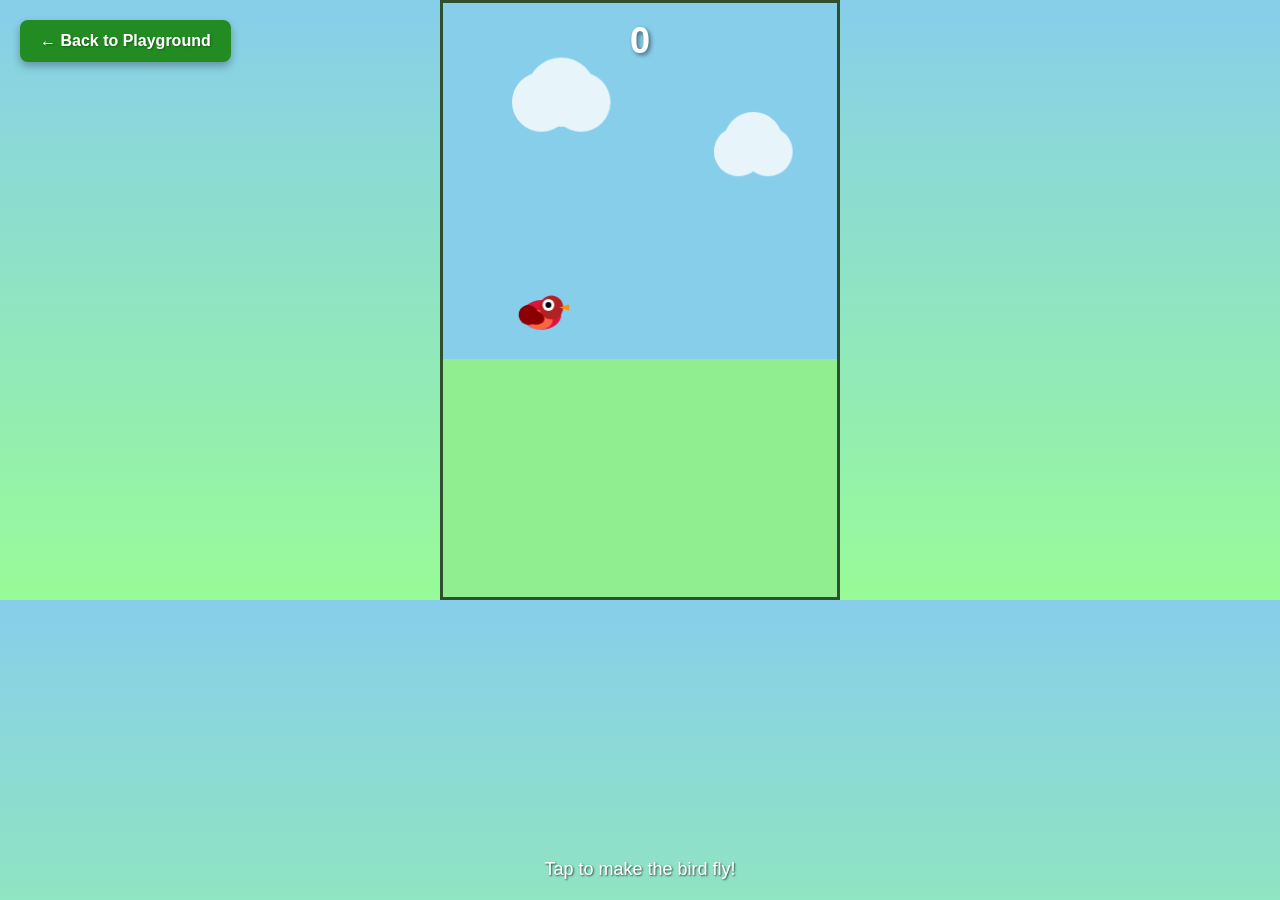
<file: games/birdbounce.html>
<!DOCTYPE html>
<html lang="en">
<head>
    <meta charset="UTF-8">
    <meta name="viewport" content="width=device-width, initial-scale=1.0">
    <title>Flying Red Bird</title>
    <style>
        * {
            margin: 0;
            padding: 0;
            box-sizing: border-box;
        }

        body {
            font-family: 'Arial', sans-serif;
            background: linear-gradient(to bottom, #87CEEB 0%, #98FB98 100%);
            overflow: hidden;
            touch-action: none;
            user-select: none;
        }

        #gameCanvas {
            display: block;
            margin: 0 auto;
            background: linear-gradient(to bottom, #87CEEB 0%, #87CEEB 60%, #90EE90 60%, #90EE90 100%);
            border: 3px solid #2F4F2F;
            cursor: pointer;
        }

        #gameUI {
            position: absolute;
            top: 0;
            left: 0;
            width: 100%;
            height: 100%;
            pointer-events: none;
            z-index: 10;
        }

        #score {
            position: absolute;
            top: 20px;
            left: 50%;
            transform: translateX(-50%);
            font-size: 36px;
            font-weight: bold;
            color: white;
            text-shadow: 2px 2px 4px rgba(0,0,0,0.5);
        }

        #gameOver {
            position: absolute;
            top: 50%;
            left: 50%;
            transform: translate(-50%, -50%);
            text-align: center;
            color: white;
            display: none;
            pointer-events: all;
        }

        #gameOver h1 {
            font-size: 48px;
            margin-bottom: 20px;
            text-shadow: 2px 2px 4px rgba(0,0,0,0.7);
        }

        #gameOver p {
            font-size: 24px;
            margin-bottom: 20px;
            text-shadow: 1px 1px 2px rgba(0,0,0,0.7);
        }

        #restartBtn {
            padding: 15px 30px;
            font-size: 20px;
            background: #DC143C;
            color: white;
            border: none;
            border-radius: 10px;
            cursor: pointer;
            box-shadow: 0 4px 8px rgba(0,0,0,0.3);
            transition: all 0.2s;
            margin-right: 10px;
        }

        #restartBtn:hover {
            background: #B22222;
            transform: translateY(-2px);
        }

        #backBtn {
            position: absolute;
            top: 20px;
            left: 20px;
            padding: 12px 20px;
            font-size: 16px;
            background: #228B22;
            color: white;
            border: none;
            border-radius: 8px;
            cursor: pointer;
            box-shadow: 0 4px 8px rgba(0,0,0,0.3);
            transition: all 0.2s;
            pointer-events: all;
            text-decoration: none;
            display: inline-block;
            font-family: 'Arial', sans-serif;
            font-weight: bold;
            text-shadow: 1px 1px 2px rgba(0,0,0,0.3);
        }

        #backBtn:hover {
            background: #32CD32;
            transform: translateY(-2px);
        }

        #backToPlaygroundBtn {
            padding: 15px 30px;
            font-size: 20px;
            background: #228B22;
            color: white;
            border: none;
            border-radius: 10px;
            cursor: pointer;
            box-shadow: 0 4px 8px rgba(0,0,0,0.3);
            transition: all 0.2s;
            text-decoration: none;
            display: inline-block;
            font-family: 'Arial', sans-serif;
            font-weight: bold;
            margin-left: 10px;
        }

        #backToPlaygroundBtn:hover {
            background: #32CD32;
            transform: translateY(-2px);
        }

        #instructions {
            position: absolute;
            bottom: 20px;
            left: 50%;
            transform: translateX(-50%);
            color: white;
            text-align: center;
            font-size: 18px;
            text-shadow: 1px 1px 2px rgba(0,0,0,0.7);
        }
    </style>
</head>
<body>
    <canvas id="gameCanvas" width="400" height="600"></canvas>
    
    <div id="gameUI">
        <a href="index.html" id="backBtn">← Back to Playground</a>
        <div id="score">0</div>
        <div id="gameOver">
            <h1>Game Over!</h1>
            <p>Final Score: <span id="finalScore">0</span></p>
            <button id="restartBtn">Fly Again</button>
            <a href="index.html" id="backToPlaygroundBtn">Back to Playground</a>
        </div>
        <div id="instructions">
            Tap to make the bird fly!
        </div>
    </div>

    <script>
        const canvas = document.getElementById('gameCanvas');
        const ctx = canvas.getContext('2d');
        const scoreElement = document.getElementById('score');
        const gameOverDiv = document.getElementById('gameOver');
        const finalScoreElement = document.getElementById('finalScore');
        const restartBtn = document.getElementById('restartBtn');
        const instructionsDiv = document.getElementById('instructions');

        // Responsive canvas sizing
        function resizeCanvas() {
            const maxWidth = window.innerWidth - 20;
            const maxHeight = window.innerHeight - 20;
            const aspectRatio = 400 / 600;
            
            let canvasWidth = Math.min(maxWidth, 400);
            let canvasHeight = canvasWidth / aspectRatio;
            
            if (canvasHeight > maxHeight) {
                canvasHeight = maxHeight;
                canvasWidth = canvasHeight * aspectRatio;
            }
            
            canvas.style.width = canvasWidth + 'px';
            canvas.style.height = canvasHeight + 'px';
        }

        resizeCanvas();
        window.addEventListener('resize', resizeCanvas);

        // Game variables
        let gameState = 'ready'; // ready, playing, gameOver
        let score = 0;
        let gameSpeed = 1;

        // Bird object
        const bird = {
            x: 80,
            y: 300,
            width: 40,
            height: 30,
            velocity: 0,
            gravity: 0.15,
            jumpStrength: -5.5,
            rotation: 0,
            wingPhase: 0 // For wing animation
        };

        // Obstacles array
        let obstacles = [];
        const obstacleWidth = 50;
        const obstacleGap = 250;
        let obstacleTimer = 0;

        // Particles for effects
        let particles = [];

        function drawBird() {
            ctx.save();
            ctx.translate(bird.x + bird.width/2, bird.y + bird.height/2);
            ctx.rotate(bird.rotation);
            
            // Bird body
            ctx.fillStyle = '#DC143C'; // Crimson red
            ctx.beginPath();
            ctx.ellipse(0, 0, bird.width/2, bird.height/2, 0, 0, Math.PI * 2);
            ctx.fill();
            
            // Bird belly (lighter red)
            ctx.fillStyle = '#FF6347'; // Tomato red
            ctx.beginPath();
            ctx.ellipse(-2, 5, bird.width/3, bird.height/3, 0, 0, Math.PI * 2);
            ctx.fill();
            
            // Bird head (now positioned to the right)
            ctx.fillStyle = '#B22222'; // Fire brick red
            ctx.beginPath();
            ctx.arc(bird.width/4, -bird.height/4, bird.height/2.5, 0, Math.PI * 2);
            ctx.fill();
            
            // Bird beak (now pointing right)
            ctx.fillStyle = '#FF8C00'; // Dark orange
            ctx.beginPath();
            ctx.moveTo(bird.width/2 - 2, -bird.height/4);
            ctx.lineTo(bird.width/2 + 8, -bird.height/4 - 3);
            ctx.lineTo(bird.width/2 + 8, -bird.height/4 + 3);
            ctx.closePath();
            ctx.fill();
            
            // Bird eye (positioned on right-facing head)
            ctx.fillStyle = 'white';
            ctx.beginPath();
            ctx.arc(bird.width/4 - 3, -bird.height/3, 6, 0, Math.PI * 2);
            ctx.fill();
            
            // Bird pupil
            ctx.fillStyle = 'black';
            ctx.beginPath();
            ctx.arc(bird.width/4 - 3, -bird.height/3, 3, 0, Math.PI * 2);
            ctx.fill();
            
            // Wings (animated, positioned for right-facing bird)
            bird.wingPhase += 0.3;
            const wingOffset = Math.sin(bird.wingPhase) * 5;
            
            ctx.fillStyle = '#8B0000'; // Dark red
            ctx.beginPath();
            ctx.ellipse(-bird.width/4, wingOffset, bird.width/3, bird.height/4, 0.3, 0, Math.PI * 2);
            ctx.fill();
            
            // Wing details
            ctx.fillStyle = '#A0522D'; // Sienna brown
            ctx.beginPath();
            ctx.ellipse(-bird.width/4 - 3, wingOffset, bird.width/5, bird.height/6, 0.3, 0, Math.PI * 2);
            ctx.fill();
            
            // Bird tail (positioned for right-facing bird)
            ctx.fillStyle = '#8B0000';
            ctx.beginPath();
            ctx.ellipse(-bird.width/3, 0, bird.width/4, bird.height/3, -0.5, 0, Math.PI * 2);
            ctx.fill();
            
            ctx.restore();
        }

        function drawObstacle(obstacle) {
            // Top pipe/tree
            ctx.fillStyle = '#8B4513';
            ctx.fillRect(obstacle.x, 0, obstacleWidth, obstacle.topHeight);
            
            // Pipe cap (top)
            ctx.fillStyle = '#A0522D';
            ctx.fillRect(obstacle.x - 5, obstacle.topHeight - 20, obstacleWidth + 10, 20);
            
            // Bottom pipe/tree
            ctx.fillStyle = '#8B4513';
            ctx.fillRect(obstacle.x, obstacle.bottomY, obstacleWidth, canvas.height - obstacle.bottomY);
            
            // Pipe cap (bottom)
            ctx.fillStyle = '#A0522D';
            ctx.fillRect(obstacle.x - 5, obstacle.bottomY, obstacleWidth + 10, 20);
            
            // Add some texture to pipes
            ctx.fillStyle = '#654321';
            for (let i = 0; i < obstacle.topHeight; i += 15) {
                ctx.fillRect(obstacle.x + 5, i, 3, 10);
                ctx.fillRect(obstacle.x + obstacleWidth - 8, i, 3, 10);
            }
            
            for (let i = obstacle.bottomY; i < canvas.height; i += 15) {
                ctx.fillRect(obstacle.x + 5, i, 3, 10);
                ctx.fillRect(obstacle.x + obstacleWidth - 8, i, 3, 10);
            }
        }

        function createObstacle() {
            const minGap = 280;
            const maxGap = 340;
            const gap = Math.random() * (maxGap - minGap) + minGap;
            const topHeight = Math.random() * (canvas.height - gap - 250) + 100;
            
            obstacles.push({
                x: canvas.width,
                topHeight: topHeight,
                bottomY: topHeight + gap,
                passed: false
            });
        }

        function updateBird() {
            if (gameState !== 'playing') return;
            
            bird.velocity += bird.gravity;
            bird.y += bird.velocity;
            
            // Enhanced rotation based on velocity for better direction facing
            // Map velocity to rotation angle - more dramatic rotation for better visual effect
            const maxRotation = 0.8; // Maximum rotation in radians
            const velocityScale = 0.08; // How much velocity affects rotation
            
            // Calculate target rotation based on velocity
            let targetRotation = bird.velocity * velocityScale;
            
            // Clamp rotation to reasonable limits
            targetRotation = Math.max(-maxRotation, Math.min(maxRotation, targetRotation));
            
            // Smooth rotation transition for more natural movement
            const rotationSpeed = 0.15;
            bird.rotation += (targetRotation - bird.rotation) * rotationSpeed;
            
            // Check bounds with bounce effect
            if (bird.y < 0) {
                bird.y = 0;
                bird.velocity = Math.abs(bird.velocity) * 0.3;
            }
            if (bird.y + bird.height > canvas.height) {
                bird.y = canvas.height - bird.height;
                bird.velocity = -Math.abs(bird.velocity) * 0.3;
            }
        }

        function updateObstacles() {
            if (gameState !== 'playing') return;
            
            // Move obstacles
            for (let i = obstacles.length - 1; i >= 0; i--) {
                obstacles[i].x -= gameSpeed;
                
                // Check for scoring
                if (!obstacles[i].passed && obstacles[i].x + obstacleWidth < bird.x) {
                    obstacles[i].passed = true;
                    score++;
                    scoreElement.textContent = score;
                    
                    // Increase game speed gradually
                    gameSpeed += 0.01;
                    
                    // Create particles for score
                    createScoreParticles();
                }
                
                // Remove off-screen obstacles
                if (obstacles[i].x + obstacleWidth < 0) {
                    obstacles.splice(i, 1);
                }
            }
            
            // Create new obstacles
            obstacleTimer++;
            if (obstacleTimer > 200) {
                createObstacle();
                obstacleTimer = 0;
            }
        }

        function checkCollisions() {
            if (gameState !== 'playing') return;
            
            for (let obstacle of obstacles) {
                // Forgiving collision detection
                const birdCollisionBox = {
                    x: bird.x + 5,
                    y: bird.y + 5,
                    width: bird.width - 10,
                    height: bird.height - 10
                };
                
                if (birdCollisionBox.x < obstacle.x + obstacleWidth &&
                    birdCollisionBox.x + birdCollisionBox.width > obstacle.x &&
                    (birdCollisionBox.y < obstacle.topHeight || birdCollisionBox.y + birdCollisionBox.height > obstacle.bottomY)) {
                    gameOver();
                    break;
                }
            }
        }

        function createScoreParticles() {
            for (let i = 0; i < 8; i++) {
                particles.push({
                    x: bird.x + bird.width/2,
                    y: bird.y + bird.height/2,
                    vx: (Math.random() - 0.5) * 6,
                    vy: (Math.random() - 0.5) * 6,
                    life: 40,
                    color: '#FFD700'
                });
            }
        }

        function updateParticles() {
            for (let i = particles.length - 1; i >= 0; i--) {
                const p = particles[i];
                p.x += p.vx;
                p.y += p.vy;
                p.life--;
                
                if (p.life <= 0) {
                    particles.splice(i, 1);
                }
            }
        }

        function drawParticles() {
            particles.forEach(p => {
                ctx.fillStyle = p.color;
                ctx.globalAlpha = p.life / 40;
                ctx.fillRect(p.x - 3, p.y - 3, 6, 6);
                ctx.globalAlpha = 1;
            });
        }

        function fly() {
            if (gameState === 'ready') {
                startGame();
            }
            
            if (gameState === 'playing') {
                bird.velocity = bird.jumpStrength;
            }
        }

        function startGame() {
            gameState = 'playing';
            instructionsDiv.style.display = 'none';
            bird.velocity = bird.jumpStrength;
        }

        function gameOver() {
            gameState = 'gameOver';
            finalScoreElement.textContent = score;
            gameOverDiv.style.display = 'block';
        }

        function resetGame() {
            gameState = 'ready';
            score = 0;
            gameSpeed = 1;
            scoreElement.textContent = '0';
            gameOverDiv.style.display = 'none';
            instructionsDiv.style.display = 'block';
            
            bird.y = 300;
            bird.velocity = 0;
            bird.rotation = 0;
            bird.wingPhase = 0;
            
            obstacles = [];
            particles = [];
            obstacleTimer = 0;
        }

        function gameLoop() {
            // Clear canvas
            ctx.clearRect(0, 0, canvas.width, canvas.height);
            
            // Draw background clouds
            ctx.fillStyle = 'rgba(255, 255, 255, 0.8)';
            ctx.beginPath();
            ctx.arc(100, 100, 30, 0, Math.PI * 2);
            ctx.arc(120, 90, 35, 0, Math.PI * 2);
            ctx.arc(140, 100, 30, 0, Math.PI * 2);
            ctx.fill();
            
            ctx.beginPath();
            ctx.arc(300, 150, 25, 0, Math.PI * 2);
            ctx.arc(315, 140, 30, 0, Math.PI * 2);
            ctx.arc(330, 150, 25, 0, Math.PI * 2);
            ctx.fill();
            
            // Update game objects
            updateBird();
            updateObstacles();
            updateParticles();
            checkCollisions();
            
            // Draw everything
            obstacles.forEach(drawObstacle);
            drawBird();
            drawParticles();
            
            requestAnimationFrame(gameLoop);
        }

        // Event listeners
        canvas.addEventListener('click', fly);
        canvas.addEventListener('touchstart', (e) => {
            e.preventDefault();
            fly();
        });

        restartBtn.addEventListener('click', resetGame);

        // Start the game
        resetGame();
        gameLoop();
    </script>
</body>
</html>
</file>
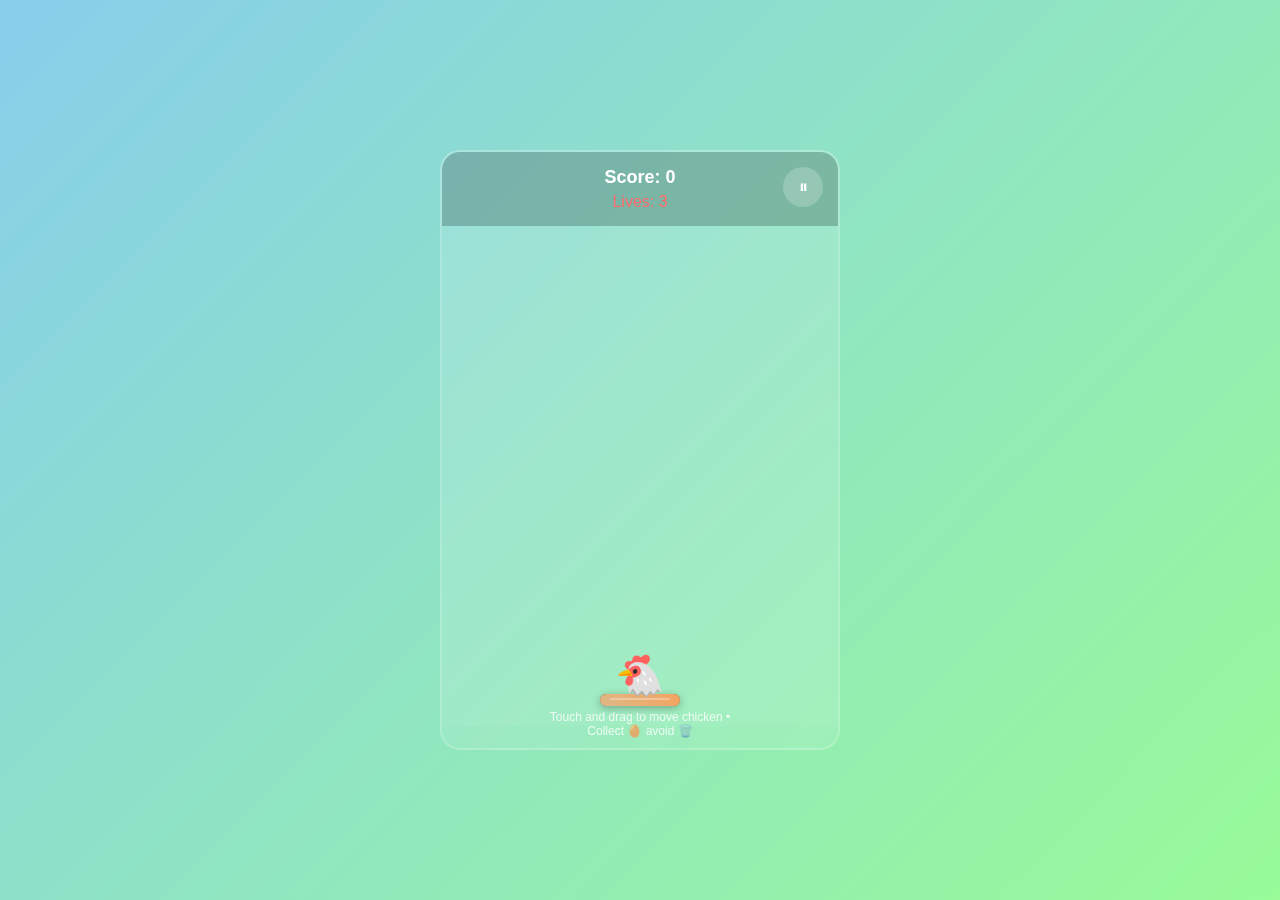
<file: games/game2.html>
<!DOCTYPE html>
<html lang="en">
<head>
    <meta charset="UTF-8">
    <meta name="viewport" content="width=device-width, initial-scale=1.0">
    <title>Chicken Egg Collection</title>
    <style>
        * {
            margin: 0;
            padding: 0;
            box-sizing: border-box;
        }

        body {
            font-family: 'Arial', sans-serif;
            background: linear-gradient(135deg, #87CEEB 0%, #98FB98 100%);
            min-height: 100vh;
            display: flex;
            justify-content: center;
            align-items: center;
            overflow: hidden;
        }

        .game-container {
            width: 100%;
            max-width: 400px;
            height: 600px;
            background: rgba(255, 255, 255, 0.1);
            border-radius: 20px;
            backdrop-filter: blur(10px);
            border: 2px solid rgba(255, 255, 255, 0.2);
            position: relative;
            overflow: hidden;
        }

        .game-header {
            padding: 15px;
            text-align: center;
            color: white;
            background: rgba(0, 0, 0, 0.2);
        }

        .score {
            font-size: 18px;
            font-weight: bold;
            margin-bottom: 5px;
        }

        .lives {
            font-size: 16px;
            color: #ff6b6b;
        }

        .game-area {
            width: 100%;
            height: 500px;
            position: relative;
            background: rgba(255, 255, 255, 0.05);
        }

        .chicken-container {
            position: absolute;
            bottom: 20px;
            left: 50%;
            transform: translateX(-50%);
            transition: left 0.1s ease;
            cursor: pointer;
            z-index: 10;
            display: flex;
            flex-direction: column;
            align-items: center;
            pointer-events: none;
        }

        .chicken {
            font-size: 40px;
            margin-bottom: -5px;
            z-index: 12;
        }

        .tray {
            width: 80px;
            height: 12px;
            background: linear-gradient(45deg, #8B4513, #CD853F);
            border: 2px solid #654321;
            border-radius: 6px;
            position: relative;
            box-shadow: 0 2px 8px rgba(0, 0, 0, 0.3);
            z-index: 11;
        }

        .tray::before {
            content: '';
            position: absolute;
            top: -2px;
            left: -2px;
            right: -2px;
            bottom: -2px;
            background: linear-gradient(45deg, #DEB887, #F4A460);
            border-radius: 8px;
            z-index: -1;
        }

        .tray::after {
            content: '';
            position: absolute;
            top: 2px;
            left: 8px;
            right: 8px;
            height: 2px;
            background: rgba(255, 255, 255, 0.3);
            border-radius: 1px;
        }

        .chicken-container.catch-effect {
            animation: catchBounce 0.3s ease-out;
        }

        @keyframes catchBounce {
            0% { transform: translateX(-50%) scale(1); }
            50% { transform: translateX(-50%) scale(1.1); }
            100% { transform: translateX(-50%) scale(1); }
        }

        .chicken-container.damage-effect {
            animation: damageShake 0.3s ease-out;
        }

        @keyframes damageShake {
            0%, 100% { transform: translateX(-50%) scale(1); }
            25% { transform: translateX(-60%) scale(0.95); }
            75% { transform: translateX(-40%) scale(0.95); }
        }

        .falling-object {
            position: absolute;
            width: 35px;
            height: 35px;
            border-radius: 50%;
            font-size: 28px;
            display: flex;
            align-items: center;
            justify-content: center;
            transition: transform 0.1s ease;
            z-index: 5;
        }

        .good-object {
            background: linear-gradient(45deg, #FFF8DC, #F0E68C);
            border: 2px solid #DAA520;
            box-shadow: 0 4px 15px rgba(240, 230, 140, 0.4);
        }

        .bad-object {
            background: linear-gradient(45deg, #696969, #2F4F4F);
            border: 2px solid #1C1C1C;
            box-shadow: 0 4px 15px rgba(105, 105, 105, 0.4);
        }

        .collected {
            animation: collectAnimation 0.5s ease-out forwards;
        }

        @keyframes collectAnimation {
            0% {
                transform: scale(1) rotate(0deg);
                opacity: 1;
            }
            50% {
                transform: scale(1.3) rotate(180deg);
                opacity: 0.8;
            }
            100% {
                transform: scale(0) rotate(360deg);
                opacity: 0;
            }
        }

        .game-over {
            position: absolute;
            top: 50%;
            left: 50%;
            transform: translate(-50%, -50%);
            background: rgba(0, 0, 0, 0.9);
            color: white;
            padding: 30px;
            border-radius: 15px;
            text-align: center;
            display: none;
            z-index: 100;
        }

        .game-over h2 {
            margin-bottom: 15px;
            color: #ff6b6b;
        }

        .game-over p {
            margin-bottom: 20px;
            font-size: 18px;
        }

        .restart-btn {
            background: linear-gradient(45deg, #87CEEB, #98FB98);
            color: white;
            border: none;
            padding: 12px 25px;
            border-radius: 25px;
            font-size: 16px;
            cursor: pointer;
            transition: transform 0.2s ease;
        }

        .restart-btn:hover {
            transform: scale(1.05);
        }

        .instructions {
            position: absolute;
            bottom: 10px;
            left: 50%;
            transform: translateX(-50%);
            color: rgba(255, 255, 255, 0.8);
            font-size: 12px;
            text-align: center;
        }

        .pause-btn {
            position: absolute;
            top: 15px;
            right: 15px;
            background: rgba(255, 255, 255, 0.2);
            border: none;
            color: white;
            width: 40px;
            height: 40px;
            border-radius: 50%;
            font-size: 18px;
            cursor: pointer;
            display: flex;
            align-items: center;
            justify-content: center;
        }

        .floating-text {
            position: absolute;
            font-weight: bold;
            font-size: 18px;
            pointer-events: none;
            z-index: 50;
            animation: floatUp 1s ease-out forwards;
        }

        @keyframes floatUp {
            0% {
                opacity: 1;
                transform: translateY(0) translateX(-50%);
            }
            100% {
                opacity: 0;
                transform: translateY(-50px) translateX(-50%);
            }
        }

        @media (max-width: 480px) {
            .game-container {
                height: 100vh;
                max-width: none;
                border-radius: 0;
            }
            
            .game-area {
                height: calc(100vh - 80px);
            }
        }
    </style>
</head>
<body>
    <div class="game-container">
        <div class="game-header">
            <div class="score">Score: <span id="score">0</span></div>
            <div class="lives">Lives: <span id="lives">3</span></div>
            <button class="pause-btn" id="pauseBtn">⏸</button>
        </div>
        
        <div class="game-area" id="gameArea">
            <div class="chicken-container" id="chickenContainer">
                <div class="chicken">🐔</div>
                <div class="tray"></div>
            </div>
        </div>
        
        <div class="instructions">
            Touch and drag to move chicken • Collect 🥚 avoid 🗑️
        </div>
        
        <div class="game-over" id="gameOver">
            <h2>Game Over!</h2>
            <p>Final Score: <span id="finalScore">0</span></p>
            <button class="restart-btn" onclick="restartGame()">Play Again</button>
        </div>
    </div>

    <script>
        class ChickenEggGame {
            constructor() {
                this.score = 0;
                this.lives = 3;
                this.gameRunning = false;
                this.gamePaused = false;
                this.fallingObjects = [];
                this.chickenPosition = 50; // percentage
                this.gameSpeed = 1;
                this.spawnRate = 0.02;
                
                this.gameArea = document.getElementById('gameArea');
                this.chickenContainer = document.getElementById('chickenContainer');
                this.scoreElement = document.getElementById('score');
                this.livesElement = document.getElementById('lives');
                this.gameOverElement = document.getElementById('gameOver');
                this.finalScoreElement = document.getElementById('finalScore');
                this.pauseBtn = document.getElementById('pauseBtn');
                
                this.goodObjects = ['🥚']; // Only eggs
                this.badObjects = ['🗑️']; // Only trash
                
                this.init();
            }
            
            init() {
                this.setupEventListeners();
                this.startGame();
            }
            
            setupEventListeners() {
                // Mouse events
                this.gameArea.addEventListener('mousemove', (e) => {
                    if (this.gameRunning && !this.gamePaused) {
                        this.moveChicken(e);
                    }
                });
                
                // Touch events for mobile
                this.gameArea.addEventListener('touchmove', (e) => {
                    e.preventDefault();
                    if (this.gameRunning && !this.gamePaused) {
                        this.moveChicken(e.touches[0]);
                    }
                });
                
                this.gameArea.addEventListener('touchstart', (e) => {
                    e.preventDefault();
                });
                
                // Pause button
                this.pauseBtn.addEventListener('click', () => {
                    this.togglePause();
                });
            }
            
            moveChicken(event) {
                const rect = this.gameArea.getBoundingClientRect();
                const x = event.clientX - rect.left;
                const percentage = (x / rect.width) * 100;
                
                this.chickenPosition = Math.max(10, Math.min(90, percentage));
                this.chickenContainer.style.left = this.chickenPosition + '%';
            }
            
            startGame() {
                this.gameRunning = true;
                this.gamePaused = false;
                this.gameLoop();
            }
            
            gameLoop() {
                if (!this.gameRunning) return;
                
                if (!this.gamePaused) {
                    this.spawnObjects();
                    this.updateObjects();
                    this.checkCollisions();
                    this.updateGameSpeed();
                }
                
                requestAnimationFrame(() => this.gameLoop());
            }
            
            spawnObjects() {
                if (Math.random() < this.spawnRate) {
                    const isGood = Math.random() < 0.75; // 75% chance for eggs
                    const object = {
                        id: Date.now() + Math.random(),
                        x: Math.random() * 80 + 10, // 10-90% to avoid edges
                        y: -50,
                        isGood: isGood,
                        emoji: isGood ? 
                            this.goodObjects[Math.floor(Math.random() * this.goodObjects.length)] :
                            this.badObjects[Math.floor(Math.random() * this.badObjects.length)],
                        element: null,
                        speed: 2 * this.gameSpeed
                    };
                    
                    this.createObjectElement(object);
                    this.fallingObjects.push(object);
                }
            }
            
            createObjectElement(object) {
                const element = document.createElement('div');
                element.className = `falling-object ${object.isGood ? 'good-object' : 'bad-object'}`;
                element.style.left = object.x + '%';
                element.style.top = object.y + 'px';
                element.textContent = object.emoji;
                
                object.element = element;
                this.gameArea.appendChild(element);
            }
            
            updateObjects() {
                this.fallingObjects = this.fallingObjects.filter(object => {
                    object.y += object.speed;
                    object.element.style.top = object.y + 'px';
                    
                    if (object.y > 520) {
                        object.element.remove();
                        return false;
                    }
                    return true;
                });
            }
            
            checkCollisions() {
                // Get tray boundaries (tray is 80px wide, so 10% on each side of center)
                const trayLeftPercent = this.chickenPosition - 10; 
                const trayRightPercent = this.chickenPosition + 10;
                const trayTopY = 440; // tray starts around here in game area
                
                this.fallingObjects.forEach((object, index) => {
                    const objectLeftPercent = object.x - 4;
                    const objectRightPercent = object.x + 4;
                    const objectBottomY = object.y + 35;
                    
                    // Check if object overlaps with tray area
                    if (objectBottomY >= trayTopY && 
                        object.y <= 480 && // don't catch if too far down
                        objectRightPercent >= trayLeftPercent &&
                        objectLeftPercent <= trayRightPercent) {
                        
                        this.handleCollision(object, index);
                    }
                });
            }
            
            handleCollision(object, index) {
                // Add collection animation
                object.element.classList.add('collected');
                
                if (object.isGood) {
                    this.score += 10;
                    this.scoreElement.textContent = this.score;
                    this.showFloatingText('+10', '#DAA520');
                    this.chickenContainer.classList.add('catch-effect');
                    
                    setTimeout(() => {
                        this.chickenContainer.classList.remove('catch-effect');
                    }, 300);
                } else {
                    this.lives--;
                    this.livesElement.textContent = this.lives;
                    this.showFloatingText('-1 Life', '#f44336');
                    this.chickenContainer.classList.add('damage-effect');
                    
                    setTimeout(() => {
                        this.chickenContainer.classList.remove('damage-effect');
                    }, 300);
                    
                    if (this.lives <= 0) {
                        this.endGame();
                    }
                }
                
                // Remove object after animation
                setTimeout(() => {
                    if (object.element && object.element.parentNode) {
                        object.element.remove();
                    }
                }, 500);
                
                this.fallingObjects.splice(index, 1);
            }
            
            showFloatingText(text, color) {
                const floatingText = document.createElement('div');
                floatingText.textContent = text;
                floatingText.className = 'floating-text';
                floatingText.style.left = this.chickenPosition + '%';
                floatingText.style.bottom = '80px';
                floatingText.style.color = color;
                
                this.gameArea.appendChild(floatingText);
                setTimeout(() => {
                    if (floatingText.parentNode) {
                        floatingText.remove();
                    }
                }, 1000);
            }
            
            updateGameSpeed() {
                this.gameSpeed = 1 + (this.score / 500);
                this.spawnRate = Math.min(0.04, 0.02 + (this.score / 2000));
            }
            
            togglePause() {
                this.gamePaused = !this.gamePaused;
                this.pauseBtn.textContent = this.gamePaused ? '▶' : '⏸';
            }
            
            endGame() {
                this.gameRunning = false;
                this.finalScoreElement.textContent = this.score;
                this.gameOverElement.style.display = 'block';
                
                // Clean up falling objects
                this.fallingObjects.forEach(object => {
                    if (object.element && object.element.parentNode) {
                        object.element.remove();
                    }
                });
                this.fallingObjects = [];
            }
        }
        
        function restartGame() {
            document.getElementById('gameOver').style.display = 'none';
            
            // Reset all values
            document.getElementById('score').textContent = '0';
            document.getElementById('lives').textContent = '3';
            document.getElementById('pauseBtn').textContent = '⏸';
            
            // Reset chicken position and remove any effects
            const chickenContainer = document.getElementById('chickenContainer');
            chickenContainer.style.left = '50%';
            chickenContainer.className = 'chicken-container';
            
            // Clear any remaining objects
            const existingObjects = document.querySelectorAll('.falling-object');
            existingObjects.forEach(obj => obj.remove());
            
            // Clear any floating text
            const existingText = document.querySelectorAll('.floating-text');
            existingText.forEach(text => text.remove());
            
            // Start new game
            new ChickenEggGame();
        }
        
        // Start the game when page loads
        window.addEventListener('load', () => {
            new ChickenEggGame();
        });
    </script>
</body>
</html>
</file>
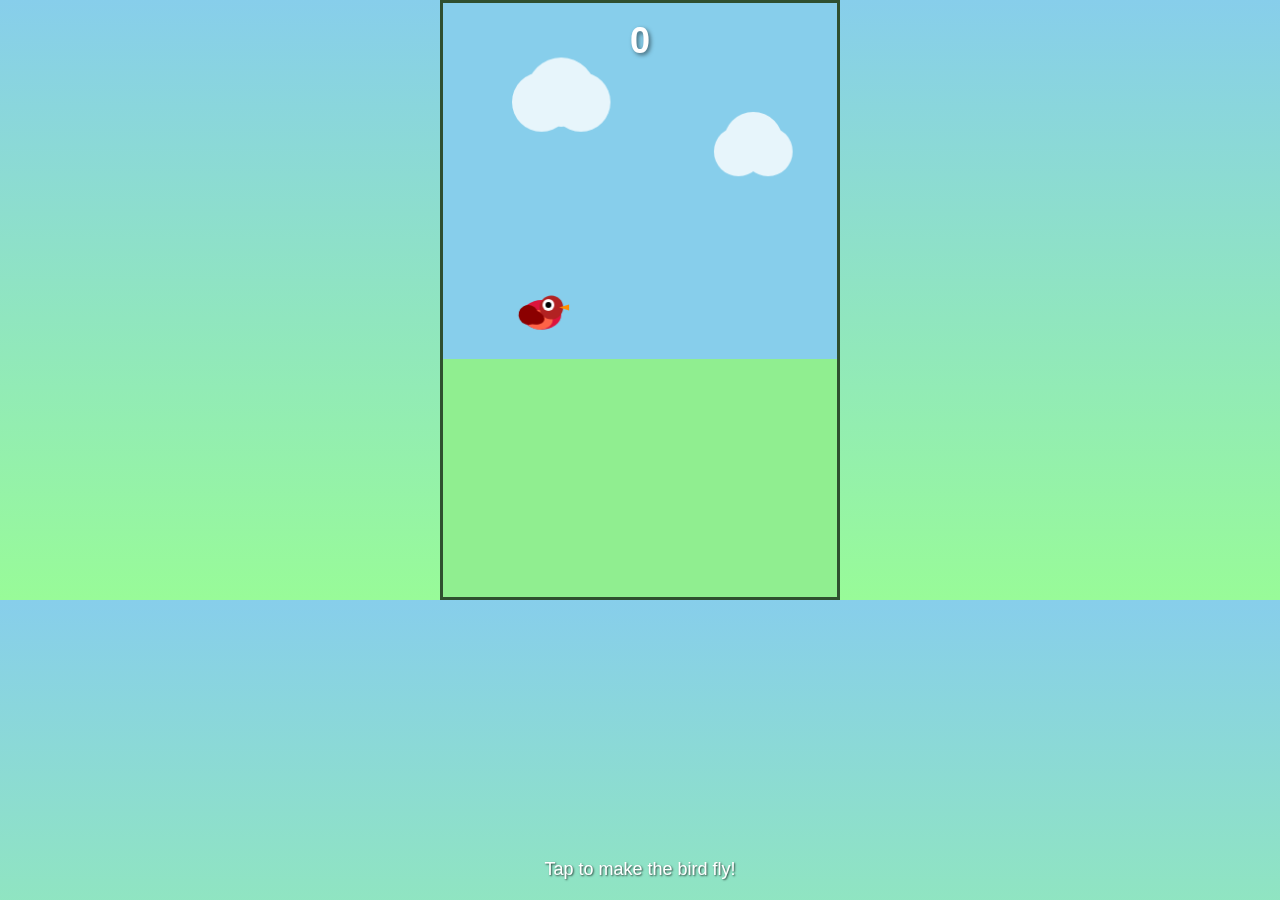
<file: games/jumpingbus.html>
<!DOCTYPE html>
<html lang="en">
<head>
    <meta charset="UTF-8">
    <meta name="viewport" content="width=device-width, initial-scale=1.0">
    <title>Flying Red Bird</title>
    <style>
        * {
            margin: 0;
            padding: 0;
            box-sizing: border-box;
        }

        body {
            font-family: 'Arial', sans-serif;
            background: linear-gradient(to bottom, #87CEEB 0%, #98FB98 100%);
            overflow: hidden;
            touch-action: none;
            user-select: none;
        }

        #gameCanvas {
            display: block;
            margin: 0 auto;
            background: linear-gradient(to bottom, #87CEEB 0%, #87CEEB 60%, #90EE90 60%, #90EE90 100%);
            border: 3px solid #2F4F2F;
            cursor: pointer;
        }

        #gameUI {
            position: absolute;
            top: 0;
            left: 0;
            width: 100%;
            height: 100%;
            pointer-events: none;
            z-index: 10;
        }

        #score {
            position: absolute;
            top: 20px;
            left: 50%;
            transform: translateX(-50%);
            font-size: 36px;
            font-weight: bold;
            color: white;
            text-shadow: 2px 2px 4px rgba(0,0,0,0.5);
        }

        #gameOver {
            position: absolute;
            top: 50%;
            left: 50%;
            transform: translate(-50%, -50%);
            text-align: center;
            color: white;
            display: none;
            pointer-events: all;
        }

        #gameOver h1 {
            font-size: 48px;
            margin-bottom: 20px;
            text-shadow: 2px 2px 4px rgba(0,0,0,0.7);
        }

        #gameOver p {
            font-size: 24px;
            margin-bottom: 20px;
            text-shadow: 1px 1px 2px rgba(0,0,0,0.7);
        }

        #restartBtn {
            padding: 15px 30px;
            font-size: 20px;
            background: #DC143C;
            color: white;
            border: none;
            border-radius: 10px;
            cursor: pointer;
            box-shadow: 0 4px 8px rgba(0,0,0,0.3);
            transition: all 0.2s;
        }

        #restartBtn:hover {
            background: #B22222;
            transform: translateY(-2px);
        }

        #instructions {
            position: absolute;
            bottom: 20px;
            left: 50%;
            transform: translateX(-50%);
            color: white;
            text-align: center;
            font-size: 18px;
            text-shadow: 1px 1px 2px rgba(0,0,0,0.7);
        }
    </style>
</head>
<body>
    <canvas id="gameCanvas" width="400" height="600"></canvas>
    
    <div id="gameUI">
        <div id="score">0</div>
        <div id="gameOver">
            <h1>Game Over!</h1>
            <p>Final Score: <span id="finalScore">0</span></p>
            <button id="restartBtn">Fly Again</button>
        </div>
        <div id="instructions">
            Tap to make the bird fly!
        </div>
    </div>

    <script>
        const canvas = document.getElementById('gameCanvas');
        const ctx = canvas.getContext('2d');
        const scoreElement = document.getElementById('score');
        const gameOverDiv = document.getElementById('gameOver');
        const finalScoreElement = document.getElementById('finalScore');
        const restartBtn = document.getElementById('restartBtn');
        const instructionsDiv = document.getElementById('instructions');

        // Responsive canvas sizing
        function resizeCanvas() {
            const maxWidth = window.innerWidth - 20;
            const maxHeight = window.innerHeight - 20;
            const aspectRatio = 400 / 600;
            
            let canvasWidth = Math.min(maxWidth, 400);
            let canvasHeight = canvasWidth / aspectRatio;
            
            if (canvasHeight > maxHeight) {
                canvasHeight = maxHeight;
                canvasWidth = canvasHeight * aspectRatio;
            }
            
            canvas.style.width = canvasWidth + 'px';
            canvas.style.height = canvasHeight + 'px';
        }

        resizeCanvas();
        window.addEventListener('resize', resizeCanvas);

        // Game variables
        let gameState = 'ready'; // ready, playing, gameOver
        let score = 0;
        let gameSpeed = 1;

        // Bird object
        const bird = {
            x: 80,
            y: 300,
            width: 40,
            height: 30,
            velocity: 0,
            gravity: 0.15,
            jumpStrength: -5.5,
            rotation: 0,
            wingPhase: 0 // For wing animation
        };

        // Obstacles array
        let obstacles = [];
        const obstacleWidth = 50;
        const obstacleGap = 250;
        let obstacleTimer = 0;

        // Particles for effects
        let particles = [];

        function drawBird() {
            ctx.save();
            ctx.translate(bird.x + bird.width/2, bird.y + bird.height/2);
            ctx.rotate(bird.rotation);
            
            // Bird body
            ctx.fillStyle = '#DC143C'; // Crimson red
            ctx.beginPath();
            ctx.ellipse(0, 0, bird.width/2, bird.height/2, 0, 0, Math.PI * 2);
            ctx.fill();
            
            // Bird belly (lighter red)
            ctx.fillStyle = '#FF6347'; // Tomato red
            ctx.beginPath();
            ctx.ellipse(-2, 5, bird.width/3, bird.height/3, 0, 0, Math.PI * 2);
            ctx.fill();
            
            // Bird head (now positioned to the right)
            ctx.fillStyle = '#B22222'; // Fire brick red
            ctx.beginPath();
            ctx.arc(bird.width/4, -bird.height/4, bird.height/2.5, 0, Math.PI * 2);
            ctx.fill();
            
            // Bird beak (now pointing right)
            ctx.fillStyle = '#FF8C00'; // Dark orange
            ctx.beginPath();
            ctx.moveTo(bird.width/2 - 2, -bird.height/4);
            ctx.lineTo(bird.width/2 + 8, -bird.height/4 - 3);
            ctx.lineTo(bird.width/2 + 8, -bird.height/4 + 3);
            ctx.closePath();
            ctx.fill();
            
            // Bird eye (positioned on right-facing head)
            ctx.fillStyle = 'white';
            ctx.beginPath();
            ctx.arc(bird.width/4 - 3, -bird.height/3, 6, 0, Math.PI * 2);
            ctx.fill();
            
            // Bird pupil
            ctx.fillStyle = 'black';
            ctx.beginPath();
            ctx.arc(bird.width/4 - 3, -bird.height/3, 3, 0, Math.PI * 2);
            ctx.fill();
            
            // Wings (animated, positioned for right-facing bird)
            bird.wingPhase += 0.3;
            const wingOffset = Math.sin(bird.wingPhase) * 5;
            
            ctx.fillStyle = '#8B0000'; // Dark red
            ctx.beginPath();
            ctx.ellipse(-bird.width/4, wingOffset, bird.width/3, bird.height/4, 0.3, 0, Math.PI * 2);
            ctx.fill();
            
            // Wing details
            ctx.fillStyle = '#A0522D'; // Sienna brown
            ctx.beginPath();
            ctx.ellipse(-bird.width/4 - 3, wingOffset, bird.width/5, bird.height/6, 0.3, 0, Math.PI * 2);
            ctx.fill();
            
            // Bird tail (positioned for right-facing bird)
            ctx.fillStyle = '#8B0000';
            ctx.beginPath();
            ctx.ellipse(-bird.width/3, 0, bird.width/4, bird.height/3, -0.5, 0, Math.PI * 2);
            ctx.fill();
            
            ctx.restore();
        }

        function drawObstacle(obstacle) {
            // Top pipe/tree
            ctx.fillStyle = '#8B4513';
            ctx.fillRect(obstacle.x, 0, obstacleWidth, obstacle.topHeight);
            
            // Pipe cap (top)
            ctx.fillStyle = '#A0522D';
            ctx.fillRect(obstacle.x - 5, obstacle.topHeight - 20, obstacleWidth + 10, 20);
            
            // Bottom pipe/tree
            ctx.fillStyle = '#8B4513';
            ctx.fillRect(obstacle.x, obstacle.bottomY, obstacleWidth, canvas.height - obstacle.bottomY);
            
            // Pipe cap (bottom)
            ctx.fillStyle = '#A0522D';
            ctx.fillRect(obstacle.x - 5, obstacle.bottomY, obstacleWidth + 10, 20);
            
            // Add some texture to pipes
            ctx.fillStyle = '#654321';
            for (let i = 0; i < obstacle.topHeight; i += 15) {
                ctx.fillRect(obstacle.x + 5, i, 3, 10);
                ctx.fillRect(obstacle.x + obstacleWidth - 8, i, 3, 10);
            }
            
            for (let i = obstacle.bottomY; i < canvas.height; i += 15) {
                ctx.fillRect(obstacle.x + 5, i, 3, 10);
                ctx.fillRect(obstacle.x + obstacleWidth - 8, i, 3, 10);
            }
        }

        function createObstacle() {
            const minGap = 280;
            const maxGap = 340;
            const gap = Math.random() * (maxGap - minGap) + minGap;
            const topHeight = Math.random() * (canvas.height - gap - 250) + 100;
            
            obstacles.push({
                x: canvas.width,
                topHeight: topHeight,
                bottomY: topHeight + gap,
                passed: false
            });
        }

        function updateBird() {
            if (gameState !== 'playing') return;
            
            bird.velocity += bird.gravity;
            bird.y += bird.velocity;
            
            // Enhanced rotation based on velocity for better direction facing
            // Map velocity to rotation angle - more dramatic rotation for better visual effect
            const maxRotation = 0.8; // Maximum rotation in radians
            const velocityScale = 0.08; // How much velocity affects rotation
            
            // Calculate target rotation based on velocity
            let targetRotation = bird.velocity * velocityScale;
            
            // Clamp rotation to reasonable limits
            targetRotation = Math.max(-maxRotation, Math.min(maxRotation, targetRotation));
            
            // Smooth rotation transition for more natural movement
            const rotationSpeed = 0.15;
            bird.rotation += (targetRotation - bird.rotation) * rotationSpeed;
            
            // Check bounds with bounce effect
            if (bird.y < 0) {
                bird.y = 0;
                bird.velocity = Math.abs(bird.velocity) * 0.3;
            }
            if (bird.y + bird.height > canvas.height) {
                bird.y = canvas.height - bird.height;
                bird.velocity = -Math.abs(bird.velocity) * 0.3;
            }
        }

        function updateObstacles() {
            if (gameState !== 'playing') return;
            
            // Move obstacles
            for (let i = obstacles.length - 1; i >= 0; i--) {
                obstacles[i].x -= gameSpeed;
                
                // Check for scoring
                if (!obstacles[i].passed && obstacles[i].x + obstacleWidth < bird.x) {
                    obstacles[i].passed = true;
                    score++;
                    scoreElement.textContent = score;
                    
                    // Increase game speed gradually
                    gameSpeed += 0.01;
                    
                    // Create particles for score
                    createScoreParticles();
                }
                
                // Remove off-screen obstacles
                if (obstacles[i].x + obstacleWidth < 0) {
                    obstacles.splice(i, 1);
                }
            }
            
            // Create new obstacles
            obstacleTimer++;
            if (obstacleTimer > 200) {
                createObstacle();
                obstacleTimer = 0;
            }
        }

        function checkCollisions() {
            if (gameState !== 'playing') return;
            
            for (let obstacle of obstacles) {
                // Forgiving collision detection
                const birdCollisionBox = {
                    x: bird.x + 5,
                    y: bird.y + 5,
                    width: bird.width - 10,
                    height: bird.height - 10
                };
                
                if (birdCollisionBox.x < obstacle.x + obstacleWidth &&
                    birdCollisionBox.x + birdCollisionBox.width > obstacle.x &&
                    (birdCollisionBox.y < obstacle.topHeight || birdCollisionBox.y + birdCollisionBox.height > obstacle.bottomY)) {
                    gameOver();
                    break;
                }
            }
        }

        function createScoreParticles() {
            for (let i = 0; i < 8; i++) {
                particles.push({
                    x: bird.x + bird.width/2,
                    y: bird.y + bird.height/2,
                    vx: (Math.random() - 0.5) * 6,
                    vy: (Math.random() - 0.5) * 6,
                    life: 40,
                    color: '#FFD700'
                });
            }
        }

        function updateParticles() {
            for (let i = particles.length - 1; i >= 0; i--) {
                const p = particles[i];
                p.x += p.vx;
                p.y += p.vy;
                p.life--;
                
                if (p.life <= 0) {
                    particles.splice(i, 1);
                }
            }
        }

        function drawParticles() {
            particles.forEach(p => {
                ctx.fillStyle = p.color;
                ctx.globalAlpha = p.life / 40;
                ctx.fillRect(p.x - 3, p.y - 3, 6, 6);
                ctx.globalAlpha = 1;
            });
        }

        function fly() {
            if (gameState === 'ready') {
                startGame();
            }
            
            if (gameState === 'playing') {
                bird.velocity = bird.jumpStrength;
            }
        }

        function startGame() {
            gameState = 'playing';
            instructionsDiv.style.display = 'none';
            bird.velocity = bird.jumpStrength;
        }

        function gameOver() {
            gameState = 'gameOver';
            finalScoreElement.textContent = score;
            gameOverDiv.style.display = 'block';
        }

        function resetGame() {
            gameState = 'ready';
            score = 0;
            gameSpeed = 1;
            scoreElement.textContent = '0';
            gameOverDiv.style.display = 'none';
            instructionsDiv.style.display = 'block';
            
            bird.y = 300;
            bird.velocity = 0;
            bird.rotation = 0;
            bird.wingPhase = 0;
            
            obstacles = [];
            particles = [];
            obstacleTimer = 0;
        }

        function gameLoop() {
            // Clear canvas
            ctx.clearRect(0, 0, canvas.width, canvas.height);
            
            // Draw background clouds
            ctx.fillStyle = 'rgba(255, 255, 255, 0.8)';
            ctx.beginPath();
            ctx.arc(100, 100, 30, 0, Math.PI * 2);
            ctx.arc(120, 90, 35, 0, Math.PI * 2);
            ctx.arc(140, 100, 30, 0, Math.PI * 2);
            ctx.fill();
            
            ctx.beginPath();
            ctx.arc(300, 150, 25, 0, Math.PI * 2);
            ctx.arc(315, 140, 30, 0, Math.PI * 2);
            ctx.arc(330, 150, 25, 0, Math.PI * 2);
            ctx.fill();
            
            // Update game objects
            updateBird();
            updateObstacles();
            updateParticles();
            checkCollisions();
            
            // Draw everything
            obstacles.forEach(drawObstacle);
            drawBird();
            drawParticles();
            
            requestAnimationFrame(gameLoop);
        }

        // Event listeners
        canvas.addEventListener('click', fly);
        canvas.addEventListener('touchstart', (e) => {
            e.preventDefault();
            fly();
        });

        restartBtn.addEventListener('click', resetGame);

        // Start the game
        resetGame();
        gameLoop();
    </script>
</body>
</html>
</file>
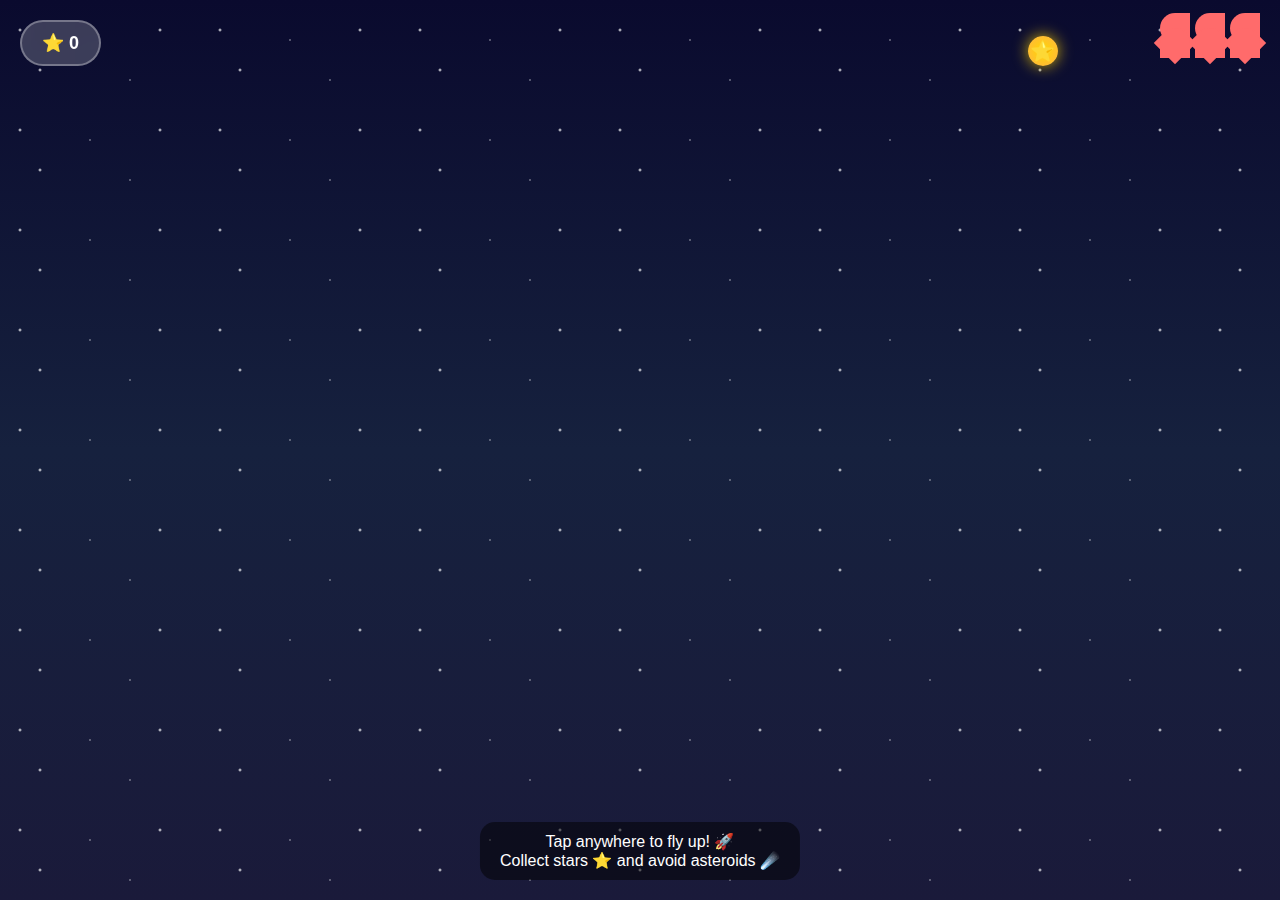
<file: games/spaceadventure.html>
<!DOCTYPE html>
<html lang="en">
<head>
    <meta charset="UTF-8">
    <meta name="viewport" content="width=device-width, initial-scale=1.0">
    <title>Space Adventure Game</title>
    <style>
        body {
            margin: 0;
            padding: 0;
            background: linear-gradient(180deg, #0a0a2e 0%, #16213e 50%, #1a1a3a 100%);
            font-family: 'Comic Sans MS', cursive, sans-serif;
            overflow: hidden;
            height: 100vh;
            user-select: none;
            -webkit-user-select: none;
            -webkit-touch-callout: none;
        }

        .game-container {
            position: relative;
            width: 100%;
            height: 100vh;
            overflow: hidden;
        }

        .stars {
            position: absolute;
            width: 100%;
            height: 100%;
            background-image: 
                radial-gradient(2px 2px at 20px 30px, white, transparent),
                radial-gradient(2px 2px at 40px 70px, white, transparent),
                radial-gradient(1px 1px at 90px 40px, white, transparent),
                radial-gradient(1px 1px at 130px 80px, white, transparent),
                radial-gradient(2px 2px at 160px 30px, white, transparent);
            background-repeat: repeat;
            background-size: 200px 100px;
            animation: twinkle 3s ease-in-out infinite alternate;
        }

        @keyframes twinkle {
            0% { opacity: 0.5; }
            100% { opacity: 1; }
        }

        .rocket {
            position: absolute;
            width: 60px;
            height: 80px;
            left: 50%;
            bottom: 100px;
            transform: translateX(-50%);
            transition: all 0.3s ease;
            z-index: 10;
        }

        .rocket-body {
            width: 60px;
            height: 80px;
            background: linear-gradient(45deg, #ff6b6b, #ee5a5a);
            border-radius: 30px 30px 10px 10px;
            position: relative;
            box-shadow: 0 0 20px rgba(255, 107, 107, 0.5);
        }

        .rocket-window {
            width: 20px;
            height: 20px;
            background: linear-gradient(45deg, #87ceeb, #add8e6);
            border-radius: 50%;
            position: absolute;
            top: 15px;
            left: 50%;
            transform: translateX(-50%);
            border: 2px solid #fff;
        }

        .rocket-flames {
            position: absolute;
            bottom: -20px;
            left: 50%;
            transform: translateX(-50%);
            width: 30px;
            height: 30px;
            background: radial-gradient(circle, #ffa500, #ff4500);
            border-radius: 50% 50% 50% 50% / 60% 60% 40% 40%;
            animation: flame 0.2s ease-in-out infinite alternate;
        }

        @keyframes flame {
            0% { transform: translateX(-50%) scale(1); }
            100% { transform: translateX(-50%) scale(1.2); }
        }

        .collectible {
            position: absolute;
            width: 30px;
            height: 30px;
            border-radius: 50%;
            animation: float 2s ease-in-out infinite, sparkle 1s ease-in-out infinite;
            cursor: pointer;
        }

        .star {
            background: radial-gradient(circle, #ffd700, #ffb347);
            box-shadow: 0 0 15px rgba(255, 215, 0, 0.8);
        }

        .star::before {
            content: '⭐';
            position: absolute;
            top: 50%;
            left: 50%;
            transform: translate(-50%, -50%);
            font-size: 20px;
        }

        @keyframes float {
            0%, 100% { transform: translateY(0px); }
            50% { transform: translateY(-10px); }
        }

        @keyframes sparkle {
            0%, 100% { box-shadow: 0 0 15px rgba(255, 215, 0, 0.8); }
            50% { box-shadow: 0 0 25px rgba(255, 215, 0, 1); }
        }

        .obstacle {
            position: absolute;
            width: 40px;
            height: 40px;
            background: radial-gradient(circle, #8b4513, #654321);
            border-radius: 50%;
            animation: float 3s ease-in-out infinite;
            cursor: pointer;
        }

        .obstacle::before {
            content: '☄️';
            position: absolute;
            top: 50%;
            left: 50%;
            transform: translate(-50%, -50%);
            font-size: 25px;
        }

        .ui {
            position: absolute;
            top: 20px;
            left: 20px;
            right: 20px;
            z-index: 20;
            display: flex;
            justify-content: space-between;
            align-items: center;
        }

        .score {
            background: rgba(255, 255, 255, 0.2);
            backdrop-filter: blur(10px);
            padding: 10px 20px;
            border-radius: 25px;
            color: white;
            font-size: 18px;
            font-weight: bold;
            border: 2px solid rgba(255, 255, 255, 0.3);
        }

        .lives {
            display: flex;
            gap: 5px;
        }

        .heart {
            width: 30px;
            height: 30px;
            background: #ff6b6b;
            position: relative;
            transform: rotate(-45deg);
            animation: heartbeat 1.5s ease-in-out infinite;
        }

        .heart::before,
        .heart::after {
            content: '';
            width: 30px;
            height: 30px;
            position: absolute;
            left: 15px;
            top: 0;
            background: #ff6b6b;
            border-radius: 15px 15px 0 0;
            transform: rotate(-45deg);
            transform-origin: 0 15px;
        }

        .heart::after {
            left: 0;
            transform: rotate(45deg);
            transform-origin: 15px 15px;
        }

        @keyframes heartbeat {
            0%, 100% { transform: rotate(-45deg) scale(1); }
            50% { transform: rotate(-45deg) scale(1.1); }
        }

        .game-over {
            position: absolute;
            top: 50%;
            left: 50%;
            transform: translate(-50%, -50%);
            background: rgba(0, 0, 0, 0.9);
            color: white;
            padding: 30px;
            border-radius: 20px;
            text-align: center;
            z-index: 100;
            display: none;
        }

        .game-over h2 {
            color: #ffd700;
            margin-bottom: 20px;
            font-size: 24px;
        }

        .restart-btn {
            background: linear-gradient(45deg, #4CAF50, #45a049);
            color: white;
            border: none;
            padding: 15px 30px;
            font-size: 18px;
            border-radius: 25px;
            cursor: pointer;
            margin-top: 20px;
            font-family: inherit;
            font-weight: bold;
        }

        .restart-btn:hover {
            transform: scale(1.05);
        }

        .instructions {
            position: absolute;
            bottom: 20px;
            left: 50%;
            transform: translateX(-50%);
            color: white;
            text-align: center;
            font-size: 16px;
            background: rgba(0, 0, 0, 0.5);
            padding: 10px 20px;
            border-radius: 15px;
            z-index: 15;
        }

        .celebration {
            position: absolute;
            pointer-events: none;
            font-size: 20px;
            color: #ffd700;
            font-weight: bold;
            animation: celebrate 1s ease-out forwards;
        }

        @keyframes celebrate {
            0% {
                transform: translateY(0) scale(1);
                opacity: 1;
            }
            100% {
                transform: translateY(-50px) scale(1.5);
                opacity: 0;
            }
        }

        .flying {
            animation: fly 0.3s ease-out;
        }

        @keyframes fly {
            0% { transform: translateX(-50%) translateY(0); }
            50% { transform: translateX(-50%) translateY(-20px); }
            100% { transform: translateX(-50%) translateY(0); }
        }

        @media (max-width: 480px) {
            .ui {
                top: 10px;
                left: 10px;
                right: 10px;
            }
            
            .score {
                font-size: 16px;
                padding: 8px 15px;
            }
            
            .instructions {
                bottom: 10px;
                font-size: 14px;
                padding: 8px 15px;
            }
        }
    </style>
</head>
<body>
    <div class="game-container" id="gameContainer">
        <div class="stars"></div>
        
        <div class="ui">
            <div class="score">⭐ <span id="scoreValue">0</span></div>
            <div class="lives" id="lives">
                <div class="heart"></div>
                <div class="heart"></div>
                <div class="heart"></div>
            </div>
        </div>

        <div class="rocket" id="rocket">
            <div class="rocket-body">
                <div class="rocket-window"></div>
            </div>
            <div class="rocket-flames"></div>
        </div>

        <div class="instructions">
            Tap anywhere to fly up! 🚀<br>
            Collect stars ⭐ and avoid asteroids ☄️
        </div>

        <div class="game-over" id="gameOver">
            <h2>🚀 Great Adventure! 🚀</h2>
            <p>You collected <span id="finalScore">0</span> stars!</p>
            <p id="encouragement">You're a space hero! 🌟</p>
            <button class="restart-btn" onclick="restartGame()">Play Again! 🚀</button>
        </div>
    </div>

    <script>
        let gameState = {
            score: 0,
            lives: 3,
            isPlaying: true,
            rocketY: 0,
            rocketVelocity: 0,
            items: [],
            lastSpawn: 0,
            gameSpeed: 1
        };

        const rocket = document.getElementById('rocket');
        const gameContainer = document.getElementById('gameContainer');
        const scoreElement = document.getElementById('scoreValue');
        const livesElement = document.getElementById('lives');
        const gameOverElement = document.getElementById('gameOver');

        // Touch and click controls
        gameContainer.addEventListener('touchstart', handleInput);
        gameContainer.addEventListener('mousedown', handleInput);
        gameContainer.addEventListener('touchmove', e => e.preventDefault());

        function handleInput(e) {
            e.preventDefault();
            if (gameState.isPlaying) {
                flyRocket();
            }
        }

        function flyRocket() {
            gameState.rocketVelocity = -8;
            rocket.classList.add('flying');
            setTimeout(() => rocket.classList.remove('flying'), 300);
        }

        function updateRocket() {
            if (!gameState.isPlaying) return;
            
            gameState.rocketVelocity += 0.4; // gravity
            gameState.rocketY += gameState.rocketVelocity;
            
            // Keep rocket in bounds
            const maxY = window.innerHeight - 200;
            if (gameState.rocketY > maxY) {
                gameState.rocketY = maxY;
                gameState.rocketVelocity = 0;
            }
            if (gameState.rocketY < -50) {
                gameState.rocketY = -50;
                gameState.rocketVelocity = 0;
            }
            
            rocket.style.bottom = (100 - gameState.rocketY) + 'px';
        }

        function spawnItem() {
            if (!gameState.isPlaying) return;
            
            const now = Date.now();
            if (now - gameState.lastSpawn < 1500 / gameState.gameSpeed) return;
            
            gameState.lastSpawn = now;
            
            const isObstacle = Math.random() < 0.3;
            const item = document.createElement('div');
            item.className = isObstacle ? 'collectible obstacle' : 'collectible star';
            
            const x = Math.random() * (window.innerWidth - 50);
            const y = -50;
            
            item.style.left = x + 'px';
            item.style.top = y + 'px';
            
            gameContainer.appendChild(item);
            
            gameState.items.push({
                element: item,
                x: x,
                y: y,
                isObstacle: isObstacle,
                collected: false
            });
        }

        function updateItems() {
            if (!gameState.isPlaying) return;
            
            gameState.items.forEach((item, index) => {
                if (item.collected) return;
                
                item.y += 2 * gameState.gameSpeed;
                item.element.style.top = item.y + 'px';
                
                // Remove items that are off screen
                if (item.y > window.innerHeight) {
                    item.element.remove();
                    gameState.items.splice(index, 1);
                    return;
                }
                
                // Check collision with rocket
                const rocketRect = rocket.getBoundingClientRect();
                const itemRect = item.element.getBoundingClientRect();
                
                if (rocketRect.left < itemRect.right &&
                    rocketRect.right > itemRect.left &&
                    rocketRect.top < itemRect.bottom &&
                    rocketRect.bottom > itemRect.top) {
                    
                    item.collected = true;
                    
                    if (item.isObstacle) {
                        hitObstacle(item);
                    } else {
                        collectStar(item);
                    }
                }
            });
        }

        function collectStar(item) {
            gameState.score += 10;
            scoreElement.textContent = gameState.score;
            
            // Celebration effect
            const celebration = document.createElement('div');
            celebration.className = 'celebration';
            celebration.textContent = '+10 ⭐';
            celebration.style.left = item.x + 'px';
            celebration.style.top = item.y + 'px';
            gameContainer.appendChild(celebration);
            
            setTimeout(() => celebration.remove(), 1000);
            
            item.element.remove();
            
            // Increase game speed slightly
            gameState.gameSpeed = Math.min(gameState.gameSpeed + 0.02, 2);
        }

        function hitObstacle(item) {
            gameState.lives--;
            updateLives();
            
            // Flash effect
            rocket.style.filter = 'brightness(2) hue-rotate(180deg)';
            setTimeout(() => rocket.style.filter = '', 200);
            
            item.element.remove();
            
            if (gameState.lives <= 0) {
                endGame();
            }
        }

        function updateLives() {
            const hearts = livesElement.children;
            for (let i = 0; i < hearts.length; i++) {
                hearts[i].style.opacity = i < gameState.lives ? '1' : '0.3';
            }
        }

        function endGame() {
            gameState.isPlaying = false;
            
            document.getElementById('finalScore').textContent = gameState.score;
            
            const encouragements = [
                "You're a space hero! 🌟",
                "Amazing flying skills! 🚀",
                "Fantastic space adventure! ✨",
                "You're out of this world! 🌙",
                "Super space pilot! 🛸"
            ];
            
            document.getElementById('encouragement').textContent = 
                encouragements[Math.floor(Math.random() * encouragements.length)];
            
            setTimeout(() => {
                gameOverElement.style.display = 'block';
            }, 1000);
        }

        function restartGame() {
            gameState = {
                score: 0,
                lives: 3,
                isPlaying: true,
                rocketY: 0,
                rocketVelocity: 0,
                items: [],
                lastSpawn: 0,
                gameSpeed: 1
            };
            
            scoreElement.textContent = '0';
            updateLives();
            
            rocket.style.bottom = '100px';
            rocket.style.filter = '';
            
            // Clear all items
            gameState.items.forEach(item => item.element.remove());
            gameState.items = [];
            
            // Remove celebration elements
            document.querySelectorAll('.celebration').forEach(el => el.remove());
            
            gameOverElement.style.display = 'none';
        }

        // Game loop
        function gameLoop() {
            updateRocket();
            spawnItem();
            updateItems();
            requestAnimationFrame(gameLoop);
        }

        // Start the game
        gameLoop();
    </script>
</body>
</html>
</file>
